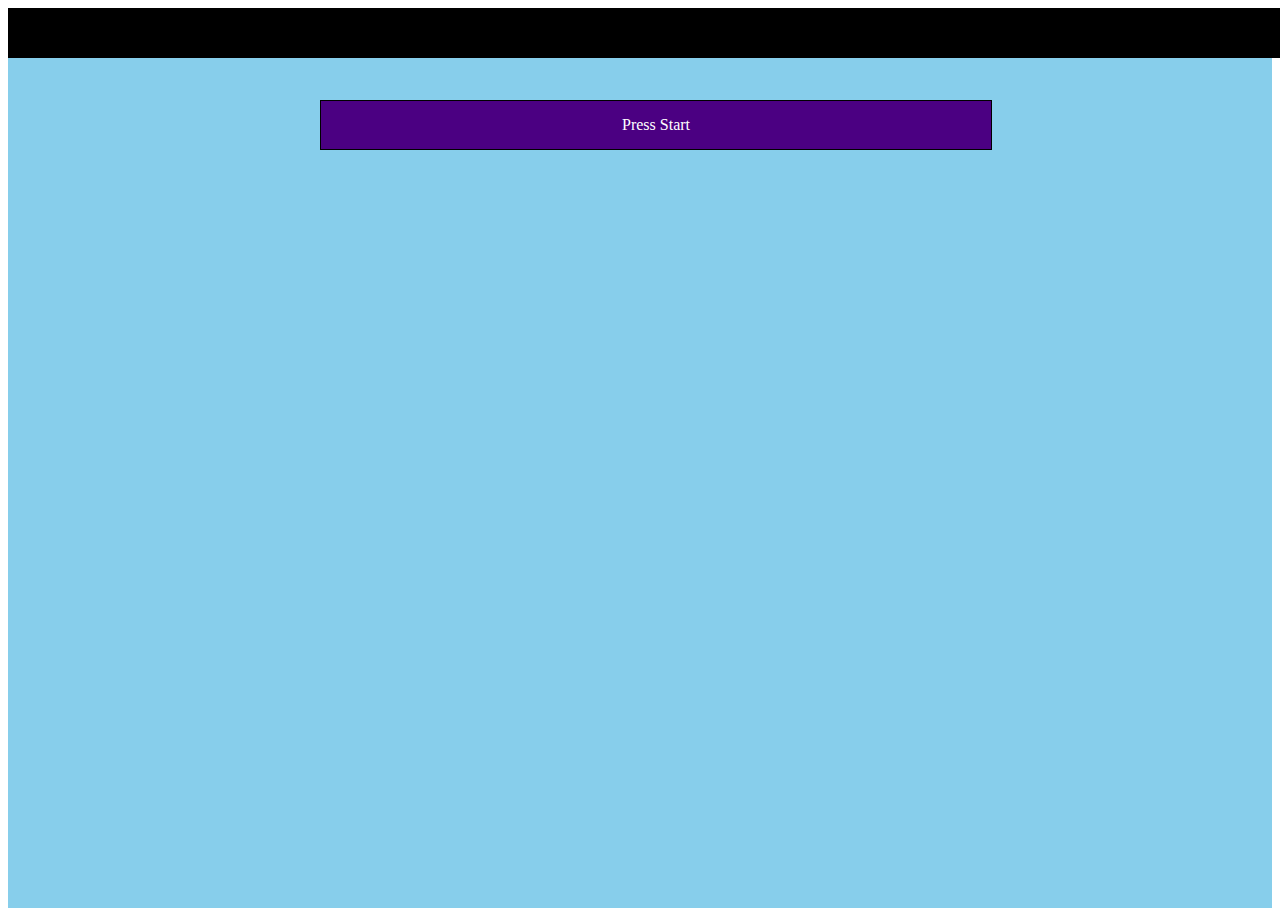
<file: bird_game.html>
<!DOCTYPE html>
<html>
 
<head>
    <meta charset="utf-8" />
		  <meta name="viewport" content="width=device-width, initial-scale=1, user-scalable=no" />
    <title>Bird game</title>
    <style>
        .hide {
            display: none;
        }
 
        .gameArea {
            background-color: skyblue;
            width: 100%;
            height: 100vh;
            margin: auto;
        }
 
        .score {
            position: absolute;
            width: 100%;
            z-index: 100;
            background-color: black;
            color: white;
            text-align: center;
            height: 50px;
            font-size: 1.5em;
            font-family: fantasy;
        }
 
        .startScreen {
            position: absolute;
            background-color: indigo;
            left: 25%;
            top: 100px;
            color: white;
            width: 50%;
            padding: 15px;
            border: 1px solid black;
            text-align: center;
        }
 
        .bird {
            position: absolute;
            top: 100px;
            left: 50px;
            width: 50px;
            height: 40px;
            line-height: 40px;
            font-size: 1.5em;
            background-image: url(bird.png);
            background-size: cover;
        }
 
        .wing {
            position: absolute;
            top: 10px;
            left: 0;
            background-color: gold;
            width: 25px;
            height: 12px;
            border-radius: 5px;
        }
 
        .gameMessage {
            position: absolute;
            top: 10%;
            text-align: center;
            left: 20%;
            width: 60%;
            background-color: aliceblue;
            font-size: 2em;
        }
 
        .pipe {
            width: 100px;
            position: absolute;
            text-align: center;
        }
    </style>
</head>
 
<body>
    <div class="score"></div>
    <div class="game">
        <div class="gameArea"></div>
        <div class="startScreen">Press Start</div> <span class="gameMessage hide"></span>
    </div>


    <script>
        const score = document.querySelector(".score");
        const startScreen = document.querySelector(".startScreen");
        const gameArea = document.querySelector(".gameArea");
        const gameMessage = document.querySelector(".gameMessage");
        gameMessage.addEventListener("click", start);
        startScreen.addEventListener("click", start);
        document.addEventListener("keydown", pressOn);
        document.addEventListener("keyup", pressOff);
        let keys = {};
        let player = {};
 
        function start() {
            player.speed = 2;
            player.score = 0;
            player.inplay = true;
            gameArea.innerHTML = "";
            gameMessage.classList.add("hide");
            startScreen.classList.add("hide");
            let bird = document.createElement("div");
            bird.setAttribute("class", "bird");
            let wing = document.createElement("span");
            wing.setAttribute("class", "wing");
            wing.pos = 15;
            wing.style.top = wing.pos + "px";
            bird.appendChild(wing);
            gameArea.appendChild(bird);
            player.x = bird.offsetLeft;
            player.y = bird.offsetTop;
            player.pipe = 0;
            let spacing = 340;
            let howMany = Math.floor((gameArea.offsetWidth) / spacing);
            ///console.log(howMany);
            for (let x = 0; x < howMany; x++) {
                buildPipes(player.pipe * spacing);
            }
            window.requestAnimationFrame(playGame);
        }
 
        function buildPipes(startPos) {
            let totalHeight = gameArea.offsetHeight;
            let totalWidth = gameArea.offsetWidth;
            player.pipe++;
            let pipeColor = clr();
            let pipe1 = document.createElement("div");
            pipe1.start = startPos + totalWidth;
            pipe1.classList.add("pipe");
            pipe1.innerHTML = "<br>" + player.pipe;
            pipe1.height = Math.floor(Math.random() * 350) + 20;
            pipe1.style.height = pipe1.height + "px";
            pipe1.style.left = pipe1.start + "px";
            pipe1.style.top = "0px";
            pipe1.x = pipe1.start;
            pipe1.id = player.pipe;
            pipe1.style.backgroundColor = pipeColor;
            gameArea.appendChild(pipe1);

            let pipeSpace = Math.floor(Math.random() * 250) + 150;
            let pipe2 = document.createElement("div");
            pipe2.start = pipe1.start;
            pipe2.classList.add("pipe");
            pipe2.innerHTML = "<br>" + player.pipe;
            pipe2.style.height = totalHeight - pipe1.height - pipeSpace + "px";
            pipe2.style.left = pipe1.start + "px";
            pipe2.style.bottom = "0px";
            pipe2.x = pipe1.start;
            pipe2.id = player.pipe;
            pipe2.style.backgroundColor = pipeColor;
            gameArea.appendChild(pipe2);
        }
 
        function clr() {
            return "#" + Math.random().toString(16).substr(-6);
        }
 
        function movePipes(bird) {
            let lines = document.querySelectorAll(".pipe");
            let counter = 0; //counts pips to remove
            lines.forEach(function (item) {
                item.x -= player.speed;
                item.style.left = item.x + "px";
                if (item.x < 0) {
                    item.parentElement.removeChild(item);
                    counter++;
                }
                if (isCollide(item, bird)) {
                    playGameOver(bird);
                }
            })
            counter = counter / 2;
            for (let x = 0; x < counter; x++) {
                buildPipes(0);
            }
        }
 
        function isCollide(a, b) {
            let aRect = a.getBoundingClientRect();
            let bRect = b.getBoundingClientRect();
            return !(
                (aRect.bottom < bRect.top) || (aRect.top > bRect.bottom) || (aRect.right < bRect.left) || (aRect
                    .left > bRect.right))
        }
 
        function playGame() {
            if (player.inplay) {
                let bird = document.querySelector(".bird");
                let wing = document.querySelector(".wing");
                movePipes(bird);
                let move = false;
                if (keys.ArrowLeft && player.x > 0) {
                    player.x -= player.speed;
                    move = true;
                }
                if (keys.ArrowRight && player.x < (gameArea.offsetWidth - 50)) {
                    player.x += player.speed;
                    move = true;
                }
                if ((keys.ArrowUp || keys.Space) && player.y > 0) {
                    player.y -= (player.speed * 5);
                    move = true;
                }
                if (keys.ArrowDown && player.y < (gameArea.offsetHeight - 50)) {
                    player.y += player.speed;
                    move = true;
                }
                if (move) {
                    wing.pos = (wing.pos == 15) ? 25 : 15;
                    wing.style.top = wing.pos + "px";
                }
                player.y += (player.speed * 2);
                if (player.y > gameArea.offsetHeight) {
                    playGameOver(bird);
                }
                bird.style.top = player.y + "px";
                bird.style.left = player.x + "px";
                window.requestAnimationFrame(playGame);
                player.score++;
                score.innerText = "Score:" + player.score;
            }
        }
 
        function playGameOver(bird) {
            player.inplay = false;
            gameMessage.classList.remove("hide");
            bird.setAttribute("style", "transform:rotate(180deg)");
            gameMessage.innerHTML = "Game Over<br>You scored " + player.score + "<br>Click here to start again";
        }
 
        function pressOn(e) {
            e.preventDefault();
            keys[e.code] = true;
            ///console.log(keys);
        }
 
        function pressOff(e) {
            e.preventDefault();
            keys[e.code] = false;
        }
    </script>
</body>
 
</html>
</file>
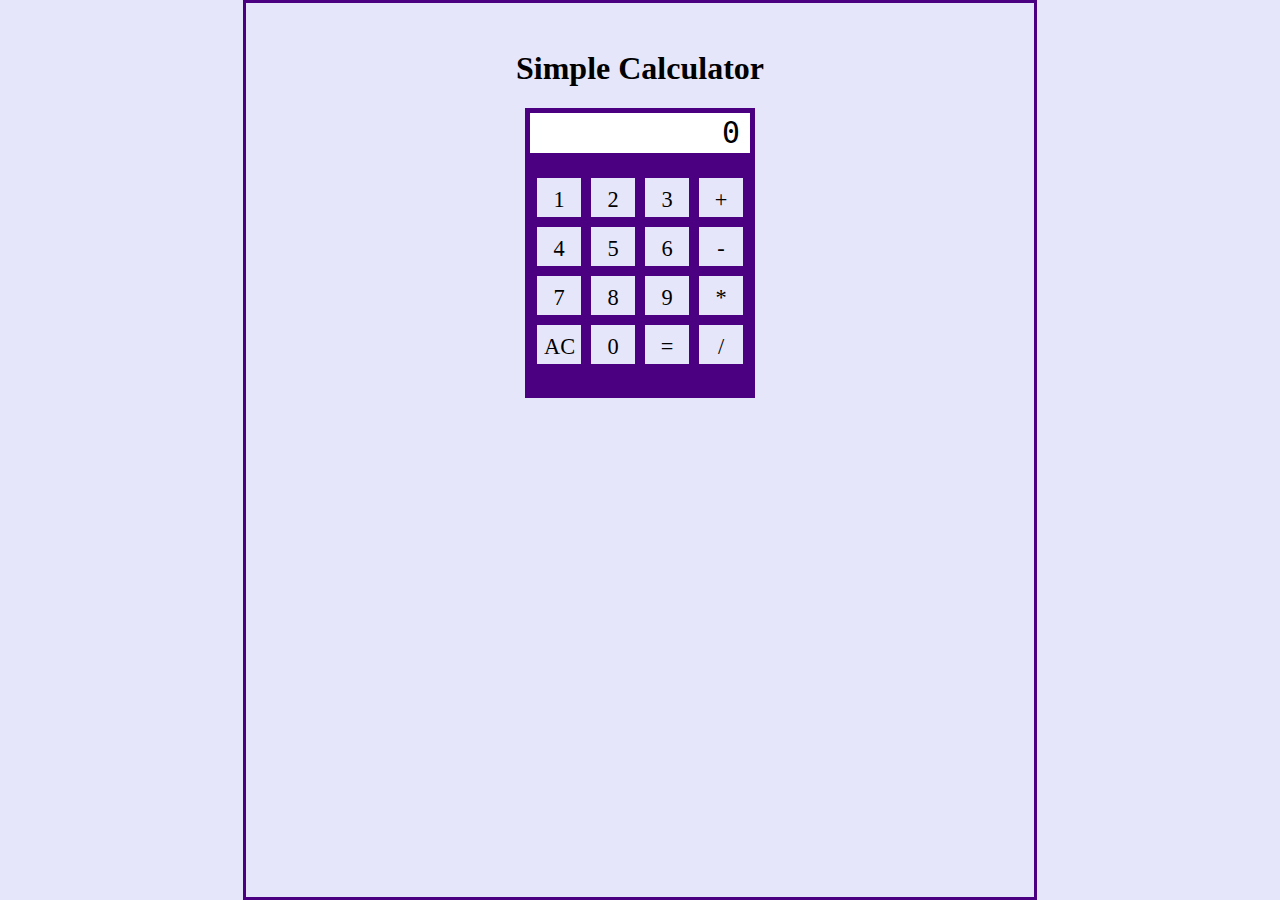
<file: calculator.html>
<html>
 
<head>
    <meta charset="utf-8" />
		  <meta name="viewport" content="width=device-width, initial-scale=1, user-scalable=no" />
    <h1> <br> Simple Calculator<br> </h1>  


    <title> Simple Calculator </title>
    <style>
        .myCal {    /* calculator box */
            position: relative;
            margin: auto;
            width: 220px; height: 280px;
            /*width: 80%; height: 60%;*/
            /* background-color: dimgray; */
            background-color: indigo; 
            padding: 5px;
        }
        
        .output { /* output box box */
            line-height: 40px;
            background-color: white;
            color: black;
            height: 40px;
            margin-bottom: 20px;
            font-size: 2.3em;
            text-align: right;
            font-family: monospace;
            padding: 0 10px;
        }
        
        .btn {      /* button box */
            width: 30px;
            height: 25px;
            padding: 7px;
            margin: 5px;
            /*background-color: azure; */
            background-color: lavender;
            text-align: center; vertical-align: middle;
            font-size: 1.4em;
            cursor: pointer;
            justify-content: center;
            line-height: 30px;
            display: inline-block;
        }
        
        .row {
            width: 100%;
            display: block;
        }

        .center { /* https://www.w3schools.com/css/css_align.asp */
        margin: auto;
        width: 60%;
        border: 3px solid indigo;
        padding: 10px;
        text-align: center;
    }
    </style>
</head>
 


<body style="background-color:Lavender;" class="center"> <!-- background color -->
    <div class="myCal"></div>
    <script>
        const myCalculator = document.querySelector(".myCal");
        const myKeys = [["1", "2", "3", "+"], 
                        ["4", "5", "6", "-"], 
                        ["7", "8", "9", "*"], 
                        ["AC", "0", "=", "/"]];
        const myOper = ["+", "-", "X", "/"];
        let myOutput;
 
        document.addEventListener("DOMContentLoaded", function () {
            myOutput = document.createElement("div");
            myOutput.innerHTML = "0";
            myOutput.classList.add("output");
            myCalculator.appendChild(myOutput);
            for (let y = 0; y < myKeys.length; y++) {
                let div = document.createElement("div");
                div.classList.add("row");
                for (let x = 0; x < myKeys[y].length; x++) {
                    //console.log(myKeys[y][x]);
                    let btn = document.createElement("div");
                    btn.innerHTML = myKeys[y][x];
                    btn.classList.add("btn");
                    btn.addEventListener("click", btnHit);
                    div.appendChild(btn);
                }
                myCalculator.appendChild(div);
                console.log(div);
            }
        })
 
        function btnHit(e) {
            console.log(this.innerText);
            let myValue = this.innerText;
            let myCal = myOutput.innerText;
            if (myCal == "0") {
                myCal = "";
            }
            if (myValue == "=") {
                //https://developer.mozilla.org/en-US/docs/Web/JavaScript/Reference/Global_Objects/eval
                myCal = eval(myCal);
            }
            else {
                //https://developer.mozilla.org/en-US/docs/Web/JavaScript/Reference/Global_Objects/String/substring
                let lastChar = myCal.substring(myCal.length - 1);
                //https://developer.mozilla.org/en-US/docs/Web/JavaScript/Reference/Global_Objects/Array/includes
                if (myOper.includes(myValue)) {
                    if (myOper.includes(lastChar)) {
                        myCal = myCal.substring(0, myCal.length - 1);
                    }
                    else {
                        myCal = eval(myCal);
                    }
                }
                myCal = myCal + myValue;
            }
            if (myValue == "AC") {
                myCal = 0;
            }
            myOutput.innerText = myCal;
        }
    </script>
</body>
 
</html>
</file>
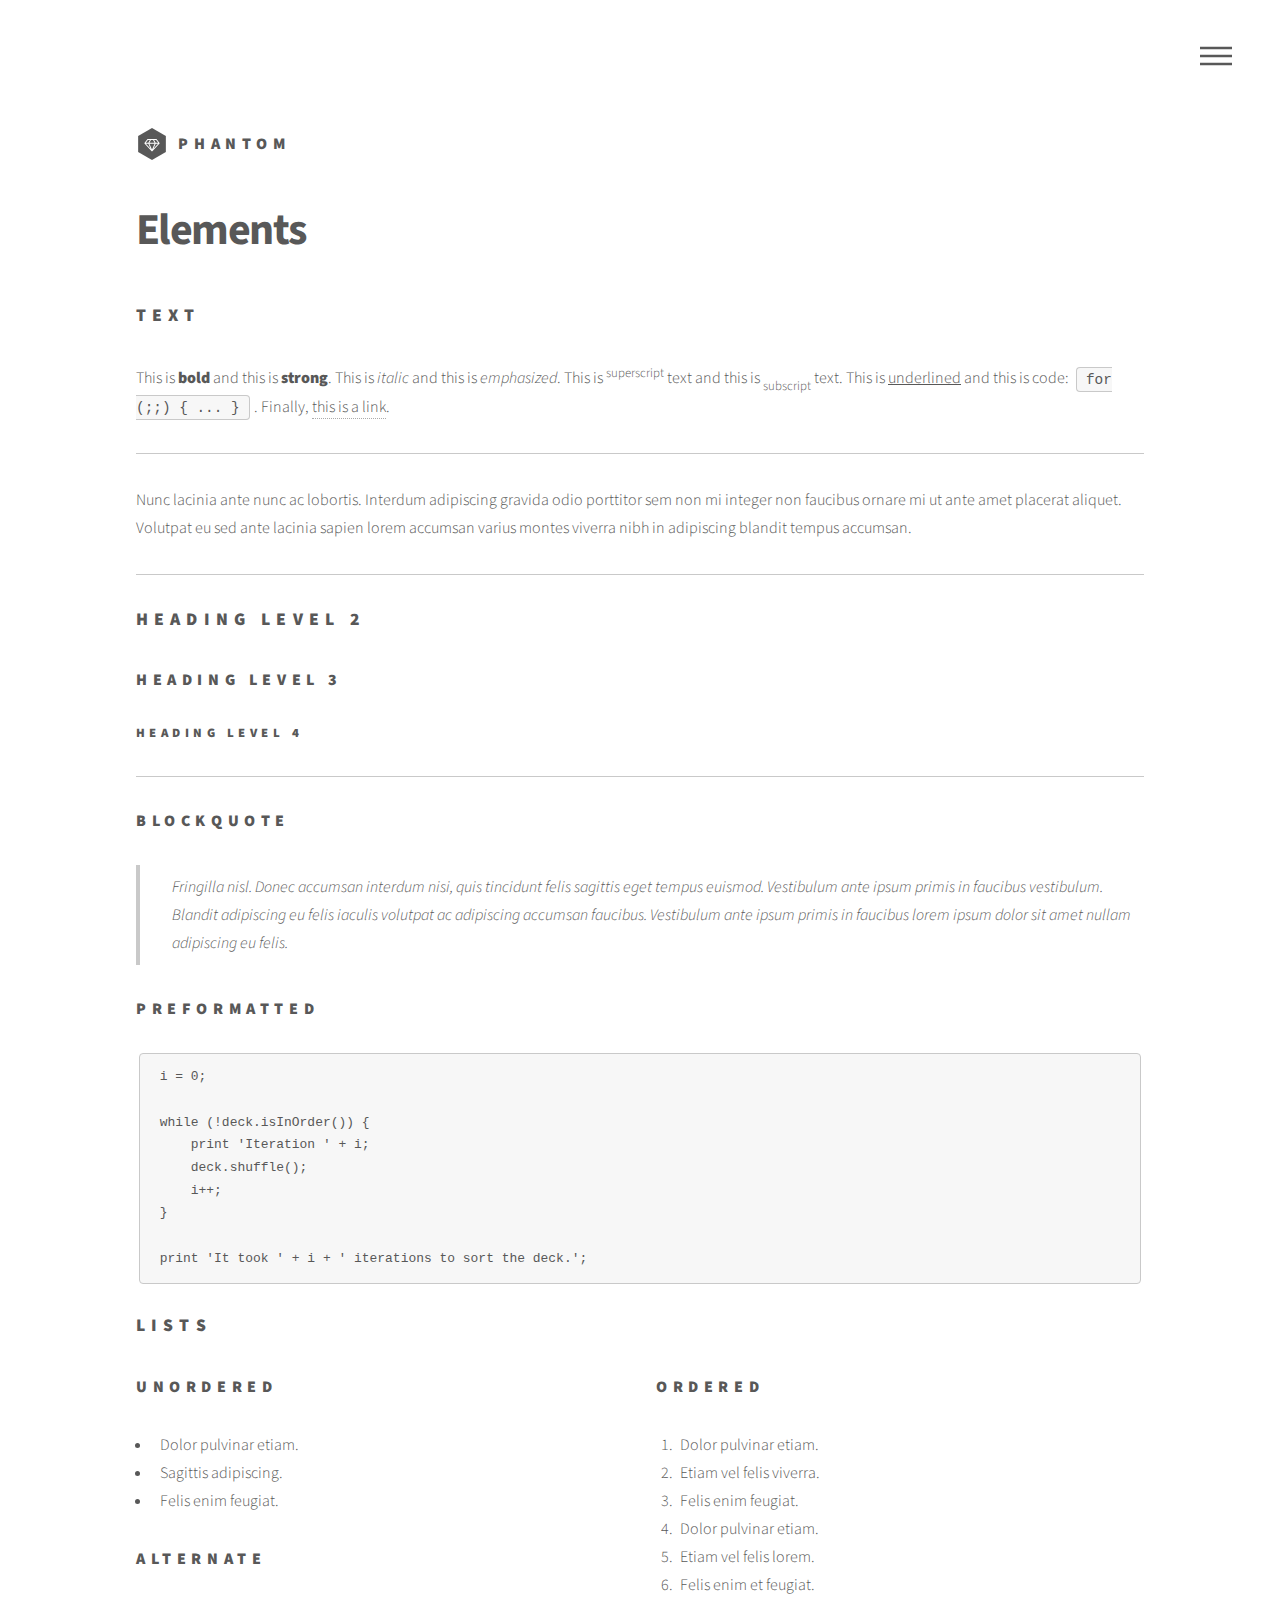
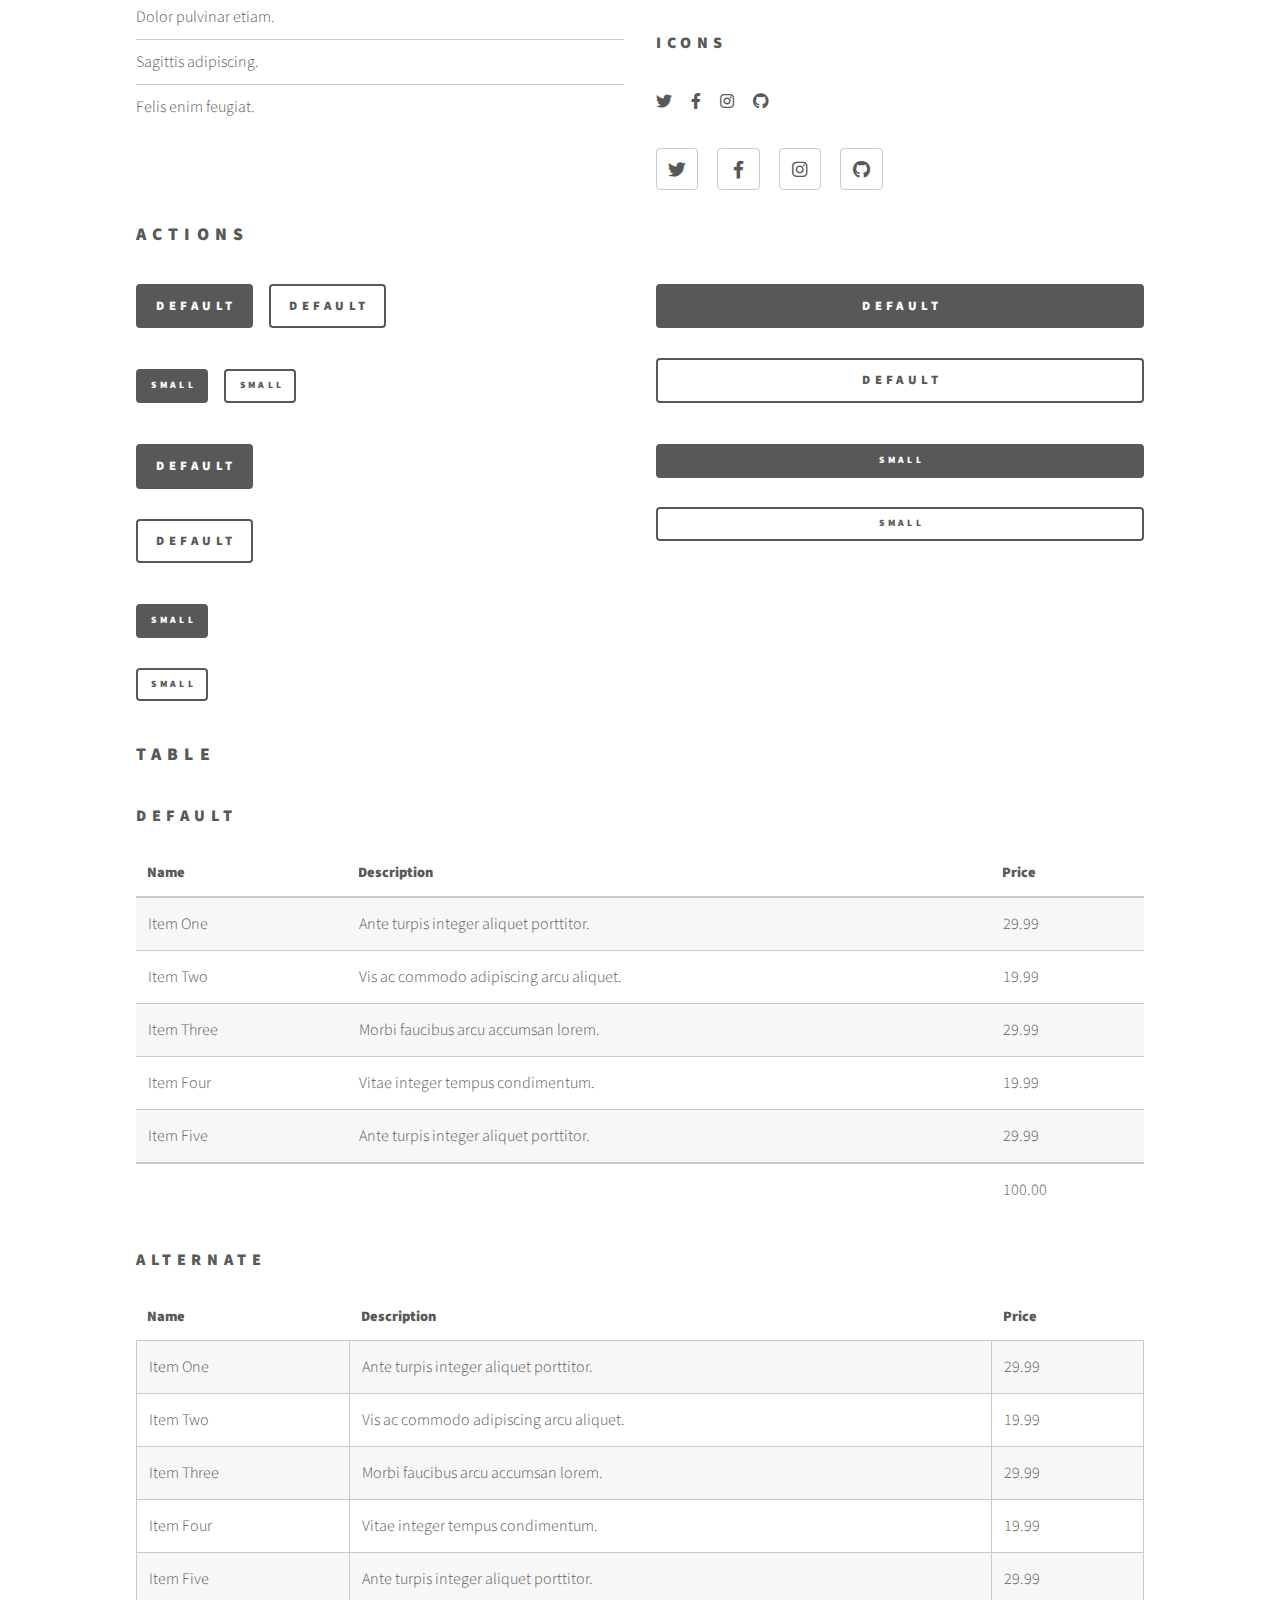
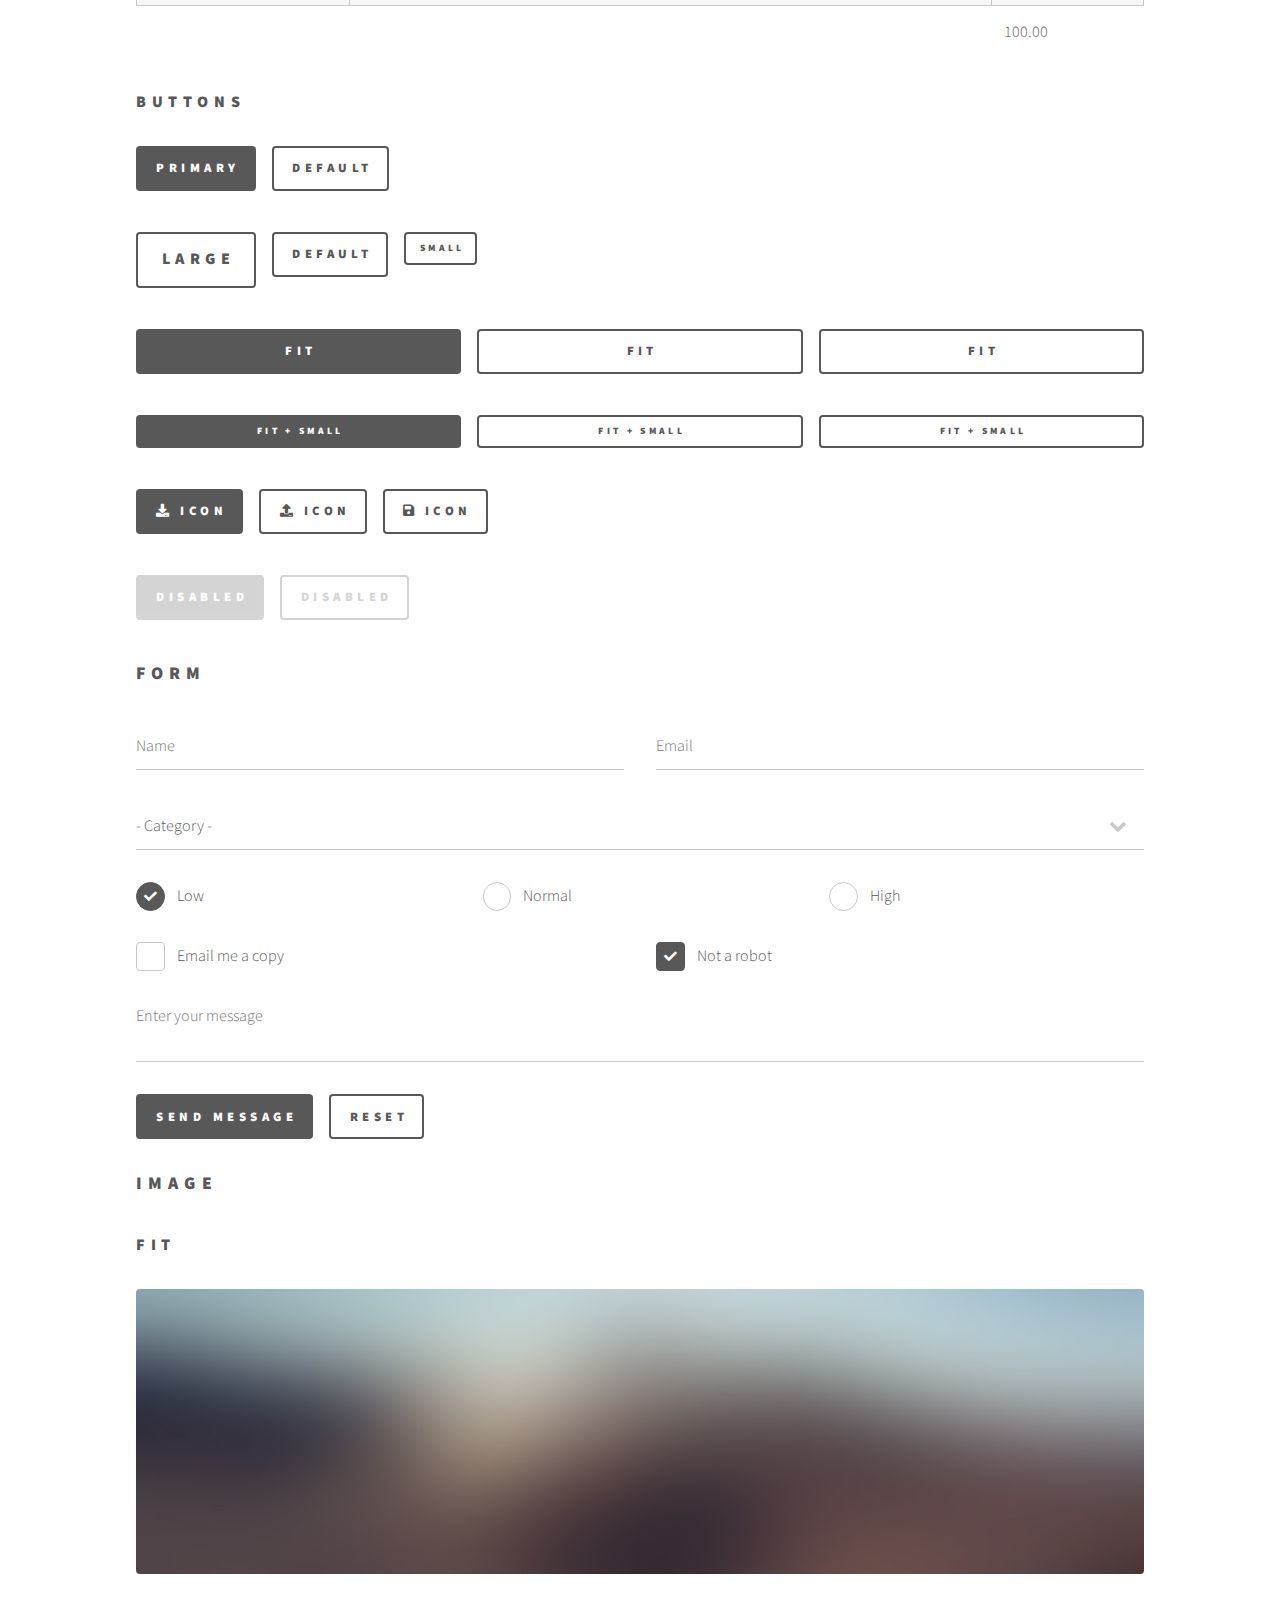
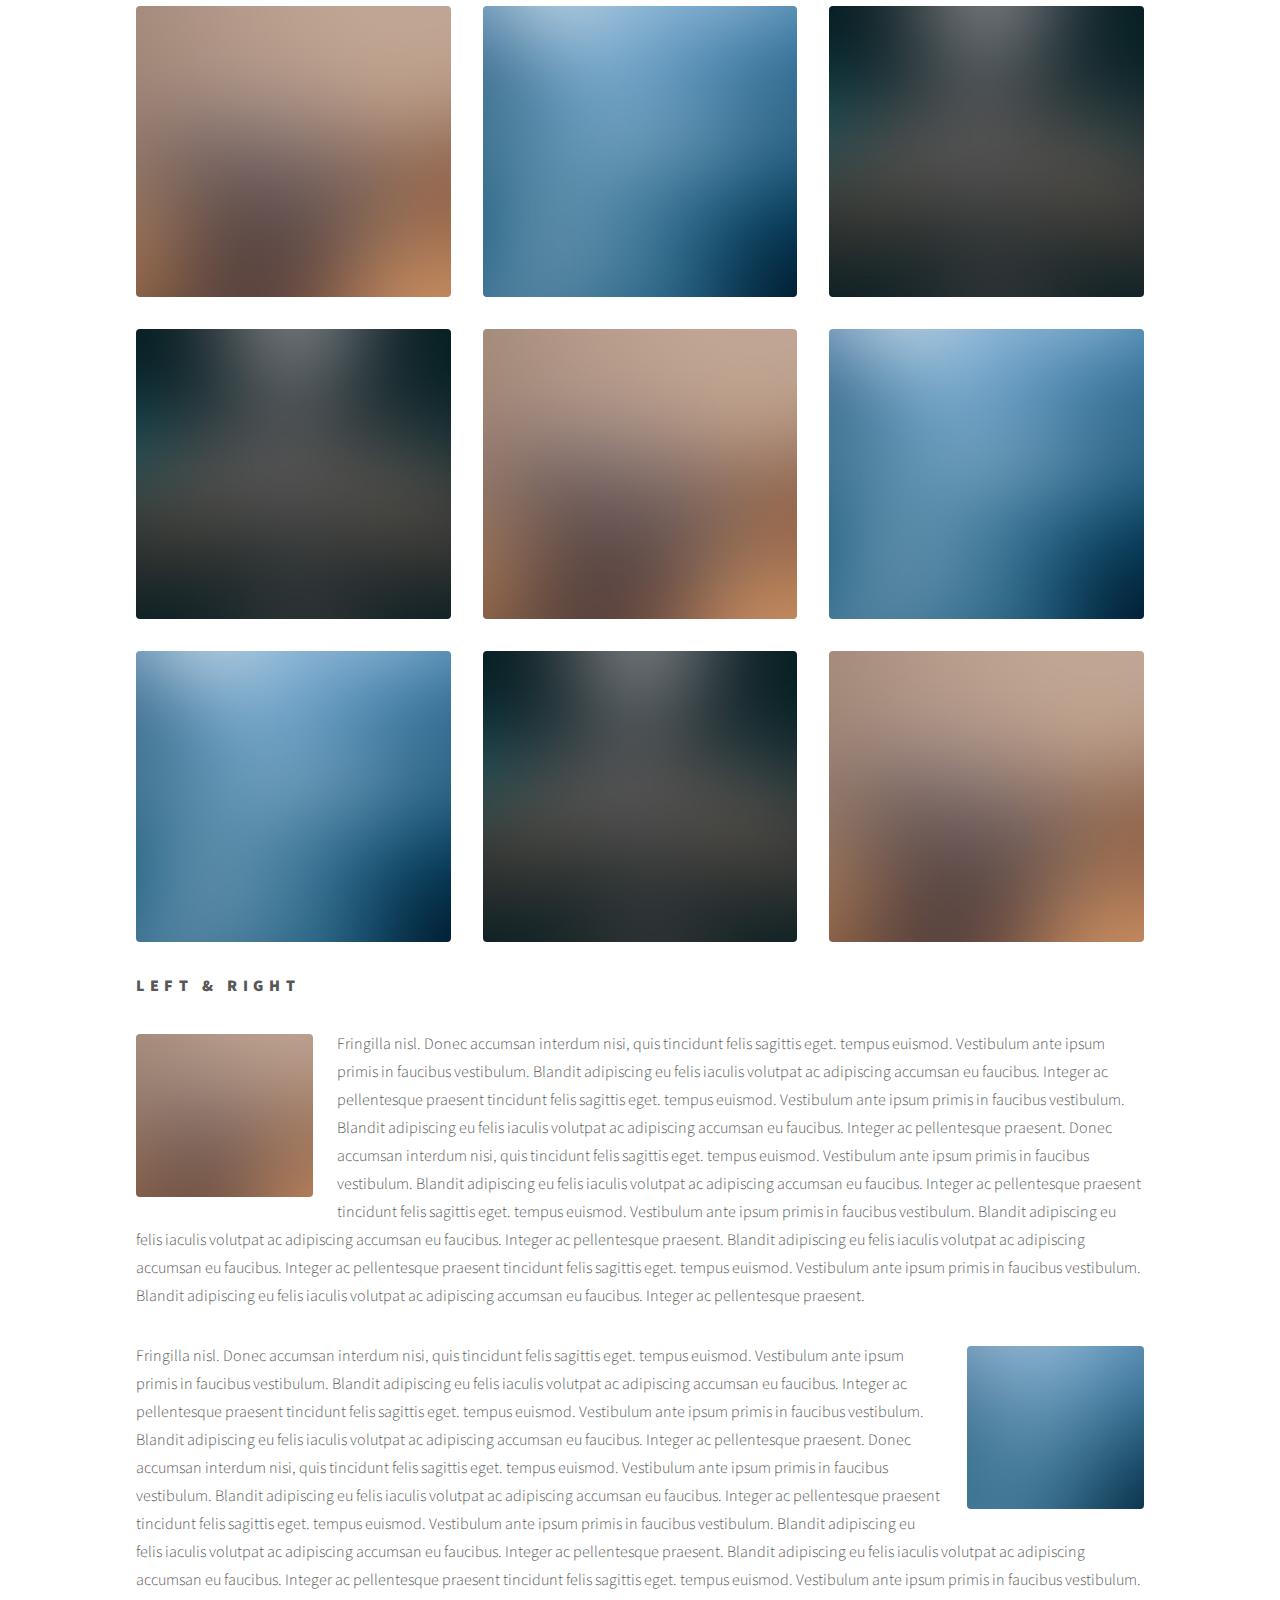
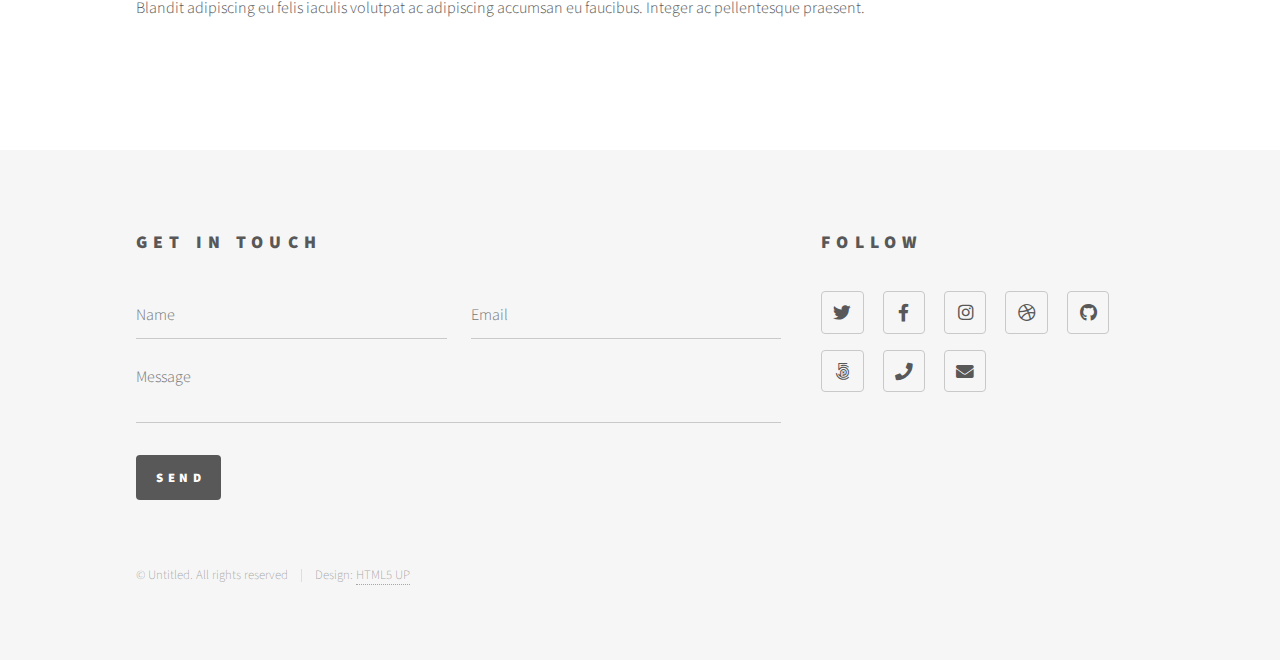
<file: elements.html>
<!DOCTYPE HTML>
<!--
	Phantom by HTML5 UP
	html5up.net | @ajlkn
	Free for personal and commercial use under the CCA 3.0 license (html5up.net/license)
-->
<html>
	<head>
		<title>Elements - Phantom by HTML5 UP</title>
		<meta charset="utf-8" />
		<meta name="viewport" content="width=device-width, initial-scale=1, user-scalable=no" />
		<link rel="stylesheet" href="assets/css/main.css" />
		<noscript><link rel="stylesheet" href="assets/css/noscript.css" /></noscript>
	</head>
	<body class="is-preload">
		<!-- Wrapper -->
			<div id="wrapper">

				<!-- Header -->
					<header id="header">
						<div class="inner">

							<!-- Logo -->
								<a href="index.html" class="logo">
									<span class="symbol"><img src="images/logo.svg" alt="" /></span><span class="title">Phantom</span>
								</a>

							<!-- Nav -->
								<nav>
									<ul>
										<li><a href="#menu">Menu</a></li>
									</ul>
								</nav>

						</div>
					</header>

				<!-- Menu -->
					<nav id="menu">
						<h2>Menu</h2>
						<ul>
							<li><a href="index.html">Home</a></li>
							<li><a href="generic.html">Ipsum veroeros</a></li>
							<li><a href="generic.html">Tempus etiam</a></li>
							<li><a href="generic.html">Consequat dolor</a></li>
							<li><a href="elements.html">Elements</a></li>
						</ul>
					</nav>

				<!-- Main -->
					<div id="main">
						<div class="inner">
							<h1>Elements</h1>

							<!-- Text -->
								<section>
									<h2>Text</h2>
									<p>This is <b>bold</b> and this is <strong>strong</strong>. This is <i>italic</i> and this is <em>emphasized</em>.
									This is <sup>superscript</sup> text and this is <sub>subscript</sub> text.
									This is <u>underlined</u> and this is code: <code>for (;;) { ... }</code>. Finally, <a href="#">this is a link</a>.</p>
									<hr />
									<p>Nunc lacinia ante nunc ac lobortis. Interdum adipiscing gravida odio porttitor sem non mi integer non faucibus ornare mi ut ante amet placerat aliquet. Volutpat eu sed ante lacinia sapien lorem accumsan varius montes viverra nibh in adipiscing blandit tempus accumsan.</p>
									<hr />
									<h2>Heading Level 2</h2>
									<h3>Heading Level 3</h3>
									<h4>Heading Level 4</h4>
									<hr />
									<h3>Blockquote</h3>
									<blockquote>Fringilla nisl. Donec accumsan interdum nisi, quis tincidunt felis sagittis eget tempus euismod. Vestibulum ante ipsum primis in faucibus vestibulum. Blandit adipiscing eu felis iaculis volutpat ac adipiscing accumsan faucibus. Vestibulum ante ipsum primis in faucibus lorem ipsum dolor sit amet nullam adipiscing eu felis.</blockquote>
									<h3>Preformatted</h3>
									<pre><code>i = 0;

while (!deck.isInOrder()) {
    print 'Iteration ' + i;
    deck.shuffle();
    i++;
}

print 'It took ' + i + ' iterations to sort the deck.';</code></pre>
								</section>

							<!-- Lists -->
								<section>
									<h2>Lists</h2>
									<div class="row">
										<div class="col-6 col-12-medium">
											<h3>Unordered</h3>
											<ul>
												<li>Dolor pulvinar etiam.</li>
												<li>Sagittis adipiscing.</li>
												<li>Felis enim feugiat.</li>
											</ul>
											<h3>Alternate</h3>
											<ul class="alt">
												<li>Dolor pulvinar etiam.</li>
												<li>Sagittis adipiscing.</li>
												<li>Felis enim feugiat.</li>
											</ul>
										</div>
										<div class="col-6 col-12-medium">
											<h3>Ordered</h3>
											<ol>
												<li>Dolor pulvinar etiam.</li>
												<li>Etiam vel felis viverra.</li>
												<li>Felis enim feugiat.</li>
												<li>Dolor pulvinar etiam.</li>
												<li>Etiam vel felis lorem.</li>
												<li>Felis enim et feugiat.</li>
											</ol>
											<h3>Icons</h3>
											<ul class="icons">
												<li><a href="#" class="icon brands style1 fa-twitter"><span class="label">Twitter</span></a></li>
												<li><a href="#" class="icon brands style1 fa-facebook-f"><span class="label">Facebook</span></a></li>
												<li><a href="#" class="icon brands style1 fa-instagram"><span class="label">Instagram</span></a></li>
												<li><a href="#" class="icon brands style1 fa-github"><span class="label">Github</span></a></li>
											</ul>
											<ul class="icons">
												<li><a href="#" class="icon brands style2 fa-twitter"><span class="label">Twitter</span></a></li>
												<li><a href="#" class="icon brands style2 fa-facebook-f"><span class="label">Facebook</span></a></li>
												<li><a href="#" class="icon brands style2 fa-instagram"><span class="label">Instagram</span></a></li>
												<li><a href="#" class="icon brands style2 fa-github"><span class="label">Github</span></a></li>
											</ul>
										</div>
									</div>
									<h2>Actions</h2>
									<div class="row">
										<div class="col-6 col-12-medium">
											<ul class="actions">
												<li><a href="#" class="button primary">Default</a></li>
												<li><a href="#" class="button">Default</a></li>
											</ul>
											<ul class="actions small">
												<li><a href="#" class="button primary small">Small</a></li>
												<li><a href="#" class="button small">Small</a></li>
											</ul>
											<ul class="actions stacked">
												<li><a href="#" class="button primary">Default</a></li>
												<li><a href="#" class="button">Default</a></li>
											</ul>
											<ul class="actions stacked">
												<li><a href="#" class="button primary small">Small</a></li>
												<li><a href="#" class="button small">Small</a></li>
											</ul>
										</div>
										<div class="col-6 col-12-medium">
											<ul class="actions stacked">
												<li><a href="#" class="button primary fit">Default</a></li>
												<li><a href="#" class="button fit">Default</a></li>
											</ul>
											<ul class="actions stacked">
												<li><a href="#" class="button primary small fit">Small</a></li>
												<li><a href="#" class="button small fit">Small</a></li>
											</ul>
										</div>
									</div>
								</section>

							<!-- Table -->
								<section>
									<h2>Table</h2>
									<h3>Default</h3>
									<div class="table-wrapper">
										<table>
											<thead>
												<tr>
													<th>Name</th>
													<th>Description</th>
													<th>Price</th>
												</tr>
											</thead>
											<tbody>
												<tr>
													<td>Item One</td>
													<td>Ante turpis integer aliquet porttitor.</td>
													<td>29.99</td>
												</tr>
												<tr>
													<td>Item Two</td>
													<td>Vis ac commodo adipiscing arcu aliquet.</td>
													<td>19.99</td>
												</tr>
												<tr>
													<td>Item Three</td>
													<td> Morbi faucibus arcu accumsan lorem.</td>
													<td>29.99</td>
												</tr>
												<tr>
													<td>Item Four</td>
													<td>Vitae integer tempus condimentum.</td>
													<td>19.99</td>
												</tr>
												<tr>
													<td>Item Five</td>
													<td>Ante turpis integer aliquet porttitor.</td>
													<td>29.99</td>
												</tr>
											</tbody>
											<tfoot>
												<tr>
													<td colspan="2"></td>
													<td>100.00</td>
												</tr>
											</tfoot>
										</table>
									</div>

									<h3>Alternate</h3>
									<div class="table-wrapper">
										<table class="alt">
											<thead>
												<tr>
													<th>Name</th>
													<th>Description</th>
													<th>Price</th>
												</tr>
											</thead>
											<tbody>
												<tr>
													<td>Item One</td>
													<td>Ante turpis integer aliquet porttitor.</td>
													<td>29.99</td>
												</tr>
												<tr>
													<td>Item Two</td>
													<td>Vis ac commodo adipiscing arcu aliquet.</td>
													<td>19.99</td>
												</tr>
												<tr>
													<td>Item Three</td>
													<td> Morbi faucibus arcu accumsan lorem.</td>
													<td>29.99</td>
												</tr>
												<tr>
													<td>Item Four</td>
													<td>Vitae integer tempus condimentum.</td>
													<td>19.99</td>
												</tr>
												<tr>
													<td>Item Five</td>
													<td>Ante turpis integer aliquet porttitor.</td>
													<td>29.99</td>
												</tr>
											</tbody>
											<tfoot>
												<tr>
													<td colspan="2"></td>
													<td>100.00</td>
												</tr>
											</tfoot>
										</table>
									</div>
								</section>

							<!-- Buttons -->
								<section>
									<h3>Buttons</h3>
									<ul class="actions">
										<li><a href="#" class="button primary">Primary</a></li>
										<li><a href="#" class="button">Default</a></li>
									</ul>
									<ul class="actions">
										<li><a href="#" class="button large">Large</a></li>
										<li><a href="#" class="button">Default</a></li>
										<li><a href="#" class="button small">Small</a></li>
									</ul>
									<ul class="actions fit">
										<li><a href="#" class="button primary fit">Fit</a></li>
										<li><a href="#" class="button fit">Fit</a></li>
										<li><a href="#" class="button fit">Fit</a></li>
									</ul>
									<ul class="actions fit small">
										<li><a href="#" class="button primary fit small">Fit + Small</a></li>
										<li><a href="#" class="button fit small">Fit + Small</a></li>
										<li><a href="#" class="button fit small">Fit + Small</a></li>
									</ul>
									<ul class="actions">
										<li><a href="#" class="button primary icon solid fa-download">Icon</a></li>
										<li><a href="#" class="button icon solid fa-upload">Icon</a></li>
										<li><a href="#" class="button icon solid fa-save">Icon</a></li>
									</ul>
									<ul class="actions">
										<li><span class="button primary disabled">Disabled</span></li>
										<li><span class="button disabled">Disabled</span></li>
									</ul>
								</section>

							<!-- Form -->
								<section>
									<h2>Form</h2>
									<form method="post" action="#">
										<div class="row gtr-uniform">
											<div class="col-6 col-12-xsmall">
												<input type="text" name="demo-name" id="demo-name" value="" placeholder="Name" />
											</div>
											<div class="col-6 col-12-xsmall">
												<input type="email" name="demo-email" id="demo-email" value="" placeholder="Email" />
											</div>
											<div class="col-12">
												<select name="demo-category" id="demo-category">
													<option value="">- Category -</option>
													<option value="1">Manufacturing</option>
													<option value="1">Shipping</option>
													<option value="1">Administration</option>
													<option value="1">Human Resources</option>
												</select>
											</div>
											<div class="col-4 col-12-small">
												<input type="radio" id="demo-priority-low" name="demo-priority" checked>
												<label for="demo-priority-low">Low</label>
											</div>
											<div class="col-4 col-12-small">
												<input type="radio" id="demo-priority-normal" name="demo-priority">
												<label for="demo-priority-normal">Normal</label>
											</div>
											<div class="col-4 col-12-small">
												<input type="radio" id="demo-priority-high" name="demo-priority">
												<label for="demo-priority-high">High</label>
											</div>
											<div class="col-6 col-12-small">
												<input type="checkbox" id="demo-copy" name="demo-copy">
												<label for="demo-copy">Email me a copy</label>
											</div>
											<div class="col-6 col-12-small">
												<input type="checkbox" id="demo-human" name="demo-human" checked>
												<label for="demo-human">Not a robot</label>
											</div>
											<div class="col-12">
												<textarea name="demo-message" id="demo-message" placeholder="Enter your message" rows="6"></textarea>
											</div>
											<div class="col-12">
												<ul class="actions">
													<li><input type="submit" value="Send Message" class="primary" /></li>
													<li><input type="reset" value="Reset" /></li>
												</ul>
											</div>
										</div>
									</form>
								</section>

							<!-- Image -->
								<section>
									<h2>Image</h2>
									<h3>Fit</h3>
									<div class="box alt">
										<div class="row gtr-uniform">
											<div class="col-12"><span class="image fit"><img src="images/pic13.jpg" alt="" /></span></div>
											<div class="col-4"><span class="image fit"><img src="images/pic01.jpg" alt="" /></span></div>
											<div class="col-4"><span class="image fit"><img src="images/pic02.jpg" alt="" /></span></div>
											<div class="col-4"><span class="image fit"><img src="images/pic03.jpg" alt="" /></span></div>
											<div class="col-4"><span class="image fit"><img src="images/pic03.jpg" alt="" /></span></div>
											<div class="col-4"><span class="image fit"><img src="images/pic01.jpg" alt="" /></span></div>
											<div class="col-4"><span class="image fit"><img src="images/pic02.jpg" alt="" /></span></div>
											<div class="col-4"><span class="image fit"><img src="images/pic02.jpg" alt="" /></span></div>
											<div class="col-4"><span class="image fit"><img src="images/pic03.jpg" alt="" /></span></div>
											<div class="col-4"><span class="image fit"><img src="images/pic01.jpg" alt="" /></span></div>
										</div>
									</div>
									<h3>Left &amp; Right</h3>
									<p><span class="image left"><img src="images/pic14.jpg" alt="" /></span>Fringilla nisl. Donec accumsan interdum nisi, quis tincidunt felis sagittis eget. tempus euismod. Vestibulum ante ipsum primis in faucibus vestibulum. Blandit adipiscing eu felis iaculis volutpat ac adipiscing accumsan eu faucibus. Integer ac pellentesque praesent tincidunt felis sagittis eget. tempus euismod. Vestibulum ante ipsum primis in faucibus vestibulum. Blandit adipiscing eu felis iaculis volutpat ac adipiscing accumsan eu faucibus. Integer ac pellentesque praesent. Donec accumsan interdum nisi, quis tincidunt felis sagittis eget. tempus euismod. Vestibulum ante ipsum primis in faucibus vestibulum. Blandit adipiscing eu felis iaculis volutpat ac adipiscing accumsan eu faucibus. Integer ac pellentesque praesent tincidunt felis sagittis eget. tempus euismod. Vestibulum ante ipsum primis in faucibus vestibulum. Blandit adipiscing eu felis iaculis volutpat ac adipiscing accumsan eu faucibus. Integer ac pellentesque praesent. Blandit adipiscing eu felis iaculis volutpat ac adipiscing accumsan eu faucibus. Integer ac pellentesque praesent tincidunt felis sagittis eget. tempus euismod. Vestibulum ante ipsum primis in faucibus vestibulum. Blandit adipiscing eu felis iaculis volutpat ac adipiscing accumsan eu faucibus. Integer ac pellentesque praesent.</p>
									<p><span class="image right"><img src="images/pic15.jpg" alt="" /></span>Fringilla nisl. Donec accumsan interdum nisi, quis tincidunt felis sagittis eget. tempus euismod. Vestibulum ante ipsum primis in faucibus vestibulum. Blandit adipiscing eu felis iaculis volutpat ac adipiscing accumsan eu faucibus. Integer ac pellentesque praesent tincidunt felis sagittis eget. tempus euismod. Vestibulum ante ipsum primis in faucibus vestibulum. Blandit adipiscing eu felis iaculis volutpat ac adipiscing accumsan eu faucibus. Integer ac pellentesque praesent. Donec accumsan interdum nisi, quis tincidunt felis sagittis eget. tempus euismod. Vestibulum ante ipsum primis in faucibus vestibulum. Blandit adipiscing eu felis iaculis volutpat ac adipiscing accumsan eu faucibus. Integer ac pellentesque praesent tincidunt felis sagittis eget. tempus euismod. Vestibulum ante ipsum primis in faucibus vestibulum. Blandit adipiscing eu felis iaculis volutpat ac adipiscing accumsan eu faucibus. Integer ac pellentesque praesent. Blandit adipiscing eu felis iaculis volutpat ac adipiscing accumsan eu faucibus. Integer ac pellentesque praesent tincidunt felis sagittis eget. tempus euismod. Vestibulum ante ipsum primis in faucibus vestibulum. Blandit adipiscing eu felis iaculis volutpat ac adipiscing accumsan eu faucibus. Integer ac pellentesque praesent.</p>
								</section>

						</div>
					</div>

				<!-- Footer -->
					<footer id="footer">
						<div class="inner">
							<section>
								<h2>Get in touch</h2>
								<form method="post" action="#">
									<div class="fields">
										<div class="field half">
											<input type="text" name="name" id="name" placeholder="Name" />
										</div>
										<div class="field half">
											<input type="email" name="email" id="email" placeholder="Email" />
										</div>
										<div class="field">
											<textarea name="message" id="message" placeholder="Message"></textarea>
										</div>
									</div>
									<ul class="actions">
										<li><input type="submit" value="Send" class="primary" /></li>
									</ul>
								</form>
							</section>
							<section>
								<h2>Follow</h2>
								<ul class="icons">
									<li><a href="#" class="icon brands style2 fa-twitter"><span class="label">Twitter</span></a></li>
									<li><a href="#" class="icon brands style2 fa-facebook-f"><span class="label">Facebook</span></a></li>
									<li><a href="#" class="icon brands style2 fa-instagram"><span class="label">Instagram</span></a></li>
									<li><a href="#" class="icon brands style2 fa-dribbble"><span class="label">Dribbble</span></a></li>
									<li><a href="#" class="icon brands style2 fa-github"><span class="label">GitHub</span></a></li>
									<li><a href="#" class="icon brands style2 fa-500px"><span class="label">500px</span></a></li>
									<li><a href="#" class="icon solid style2 fa-phone"><span class="label">Phone</span></a></li>
									<li><a href="#" class="icon solid style2 fa-envelope"><span class="label">Email</span></a></li>
								</ul>
							</section>
							<ul class="copyright">
								<li>&copy; Untitled. All rights reserved</li><li>Design: <a href="http://html5up.net">HTML5 UP</a></li>
							</ul>
						</div>
					</footer>

			</div>

		<!-- Scripts -->
			<script src="assets/js/jquery.min.js"></script>
			<script src="assets/js/browser.min.js"></script>
			<script src="assets/js/breakpoints.min.js"></script>
			<script src="assets/js/util.js"></script>
			<script src="assets/js/main.js"></script>

	</body>
</html>
</file>
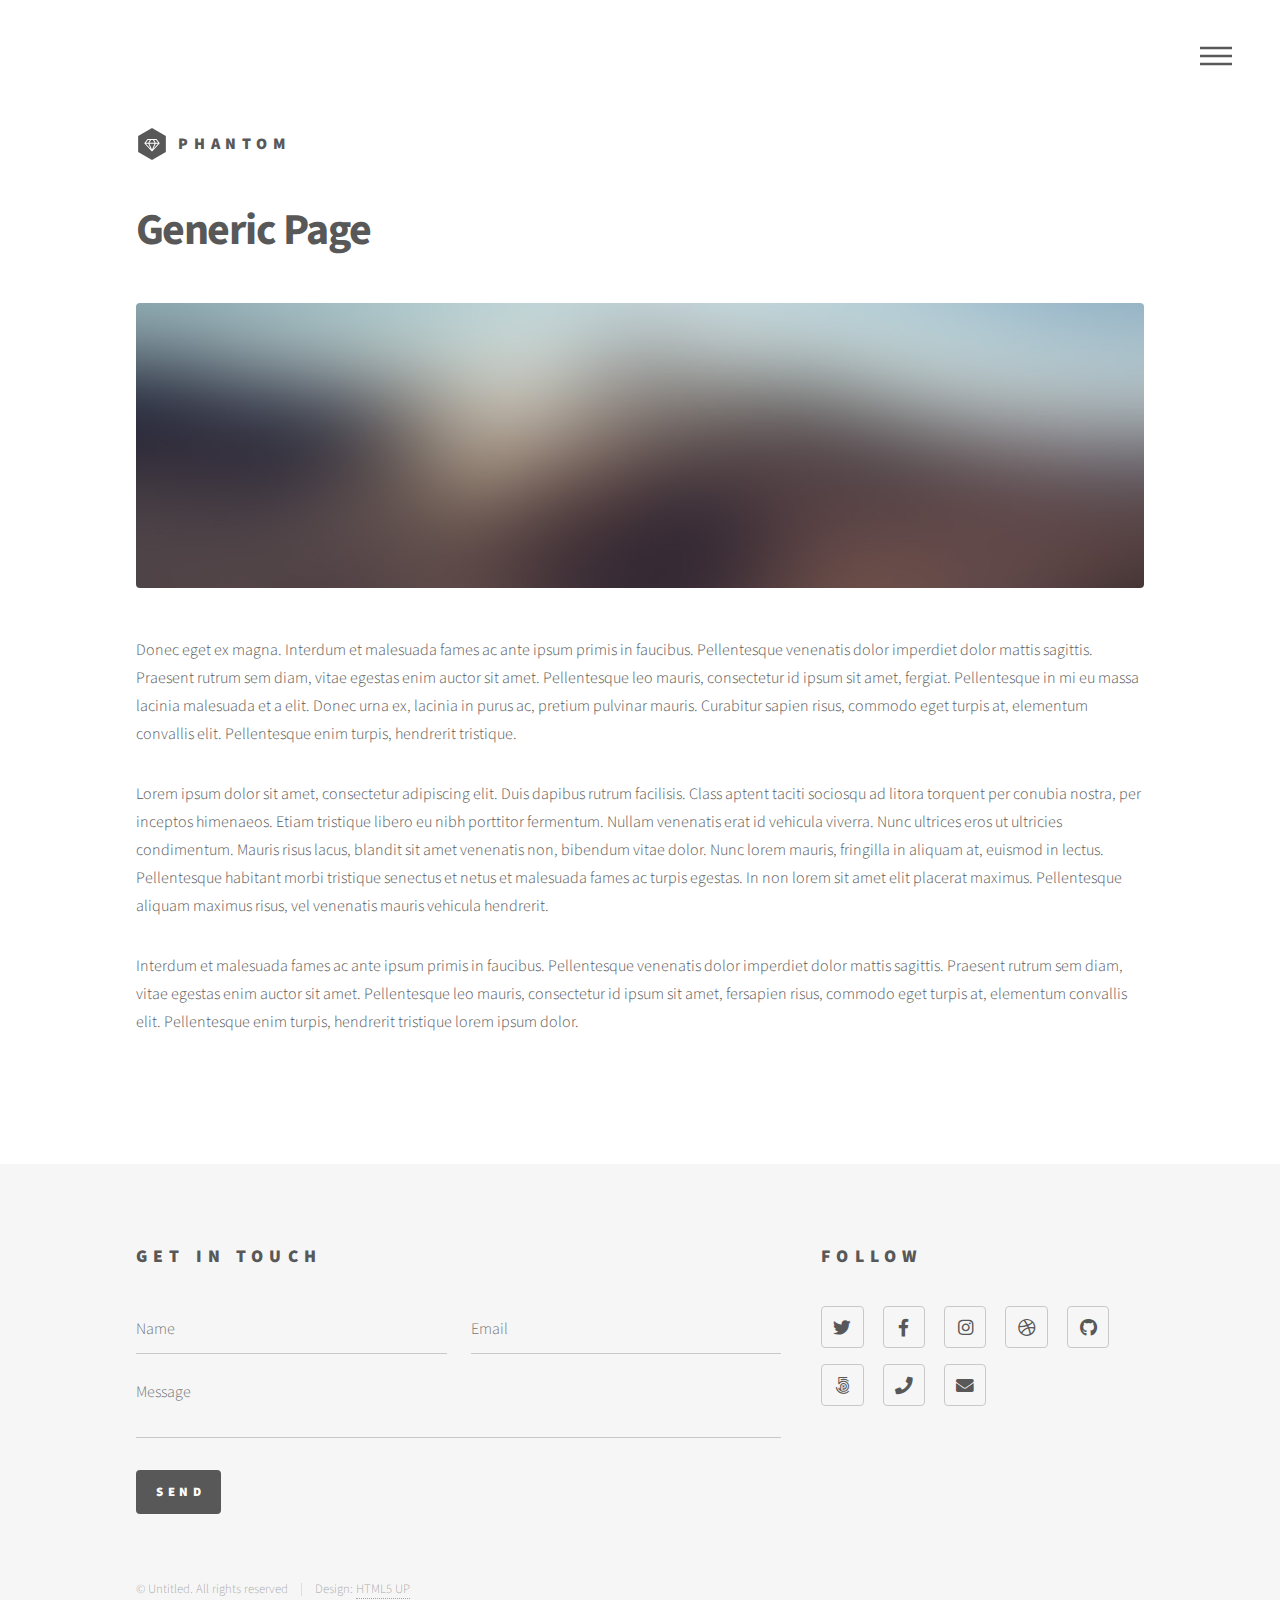
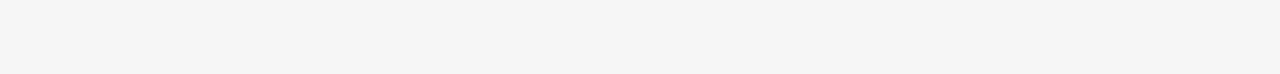
<file: generic.html>
<!DOCTYPE HTML>
<!--
	Phantom by HTML5 UP
	html5up.net | @ajlkn
	Free for personal and commercial use under the CCA 3.0 license (html5up.net/license)
-->
<html>
	<head>
		<title>Generic - Phantom by HTML5 UP</title>
		<meta charset="utf-8" />
		<meta name="viewport" content="width=device-width, initial-scale=1, user-scalable=no" />
		<link rel="stylesheet" href="assets/css/main.css" />
		<noscript><link rel="stylesheet" href="assets/css/noscript.css" /></noscript>
	</head>
	<body class="is-preload">
		<!-- Wrapper -->
			<div id="wrapper">

				<!-- Header -->
					<header id="header">
						<div class="inner">

							<!-- Logo -->
								<a href="index.html" class="logo">
									<span class="symbol"><img src="images/logo.svg" alt="" /></span><span class="title">Phantom</span>
								</a>

							<!-- Nav -->
								<nav>
									<ul>
										<li><a href="#menu">Menu</a></li>
									</ul>
								</nav>

						</div>
					</header>

				<!-- Menu -->
					<nav id="menu">
						<h2>Menu</h2>
						<ul>
							<li><a href="index.html">Home</a></li>
							<li><a href="generic.html">Ipsum veroeros</a></li>
							<li><a href="generic.html">Tempus etiam</a></li>
							<li><a href="generic.html">Consequat dolor</a></li>
							<li><a href="elements.html">Elements</a></li>
						</ul>
					</nav>

				<!-- Main -->
					<div id="main">
						<div class="inner">
							<h1>Generic Page</h1>
							<span class="image main"><img src="images/pic13.jpg" alt="" /></span>
							<p>Donec eget ex magna. Interdum et malesuada fames ac ante ipsum primis in faucibus. Pellentesque venenatis dolor imperdiet dolor mattis sagittis. Praesent rutrum sem diam, vitae egestas enim auctor sit amet. Pellentesque leo mauris, consectetur id ipsum sit amet, fergiat. Pellentesque in mi eu massa lacinia malesuada et a elit. Donec urna ex, lacinia in purus ac, pretium pulvinar mauris. Curabitur sapien risus, commodo eget turpis at, elementum convallis elit. Pellentesque enim turpis, hendrerit tristique.</p>
							<p>Lorem ipsum dolor sit amet, consectetur adipiscing elit. Duis dapibus rutrum facilisis. Class aptent taciti sociosqu ad litora torquent per conubia nostra, per inceptos himenaeos. Etiam tristique libero eu nibh porttitor fermentum. Nullam venenatis erat id vehicula viverra. Nunc ultrices eros ut ultricies condimentum. Mauris risus lacus, blandit sit amet venenatis non, bibendum vitae dolor. Nunc lorem mauris, fringilla in aliquam at, euismod in lectus. Pellentesque habitant morbi tristique senectus et netus et malesuada fames ac turpis egestas. In non lorem sit amet elit placerat maximus. Pellentesque aliquam maximus risus, vel venenatis mauris vehicula hendrerit.</p>
							<p>Interdum et malesuada fames ac ante ipsum primis in faucibus. Pellentesque venenatis dolor imperdiet dolor mattis sagittis. Praesent rutrum sem diam, vitae egestas enim auctor sit amet. Pellentesque leo mauris, consectetur id ipsum sit amet, fersapien risus, commodo eget turpis at, elementum convallis elit. Pellentesque enim turpis, hendrerit tristique lorem ipsum dolor.</p>
						</div>
					</div>

				<!-- Footer -->
					<footer id="footer">
						<div class="inner">
							<section>
								<h2>Get in touch</h2>
								<form method="post" action="#">
									<div class="fields">
										<div class="field half">
											<input type="text" name="name" id="name" placeholder="Name" />
										</div>
										<div class="field half">
											<input type="email" name="email" id="email" placeholder="Email" />
										</div>
										<div class="field">
											<textarea name="message" id="message" placeholder="Message"></textarea>
										</div>
									</div>
									<ul class="actions">
										<li><input type="submit" value="Send" class="primary" /></li>
									</ul>
								</form>
							</section>
							<section>
								<h2>Follow</h2>
								<ul class="icons">
									<li><a href="#" class="icon brands style2 fa-twitter"><span class="label">Twitter</span></a></li>
									<li><a href="#" class="icon brands style2 fa-facebook-f"><span class="label">Facebook</span></a></li>
									<li><a href="#" class="icon brands style2 fa-instagram"><span class="label">Instagram</span></a></li>
									<li><a href="#" class="icon brands style2 fa-dribbble"><span class="label">Dribbble</span></a></li>
									<li><a href="#" class="icon brands style2 fa-github"><span class="label">GitHub</span></a></li>
									<li><a href="#" class="icon brands style2 fa-500px"><span class="label">500px</span></a></li>
									<li><a href="#" class="icon solid style2 fa-phone"><span class="label">Phone</span></a></li>
									<li><a href="#" class="icon solid style2 fa-envelope"><span class="label">Email</span></a></li>
								</ul>
							</section>
							<ul class="copyright">
								<li>&copy; Untitled. All rights reserved</li><li>Design: <a href="http://html5up.net">HTML5 UP</a></li>
							</ul>
						</div>
					</footer>

			</div>

		<!-- Scripts -->
			<script src="assets/js/jquery.min.js"></script>
			<script src="assets/js/browser.min.js"></script>
			<script src="assets/js/breakpoints.min.js"></script>
			<script src="assets/js/util.js"></script>
			<script src="assets/js/main.js"></script>

	</body>
</html>
</file>
<file: assets/css/noscript.css>
/*
	Phantom by HTML5 UP
	html5up.net | @ajlkn
	Free for personal and commercial use under the CCA 3.0 license (html5up.net/license)
*/

/* Tiles */

	body.is-preload .tiles article {
		-moz-transform: none;
		-webkit-transform: none;
		-ms-transform: none;
		transform: none;
		opacity: 1;
	}
</file>
<file: assets/css/main.css>
@import url(fontawesome-all.min.css);
@import url("https://fonts.googleapis.com/css?family=Source+Sans+Pro:300,700,900");

/*
	Phantom by HTML5 UP
	html5up.net | @ajlkn
	Free for personal and commercial use under the CCA 3.0 license (html5up.net/license)
*/

html, body, div, span, applet, object,
iframe, h1, h2, h3, h4, h5, h6, p, blockquote,
pre, a, abbr, acronym, address, big, cite,
code, del, dfn, em, img, ins, kbd, q, s, samp,
small, strike, strong, sub, sup, tt, var, b,
u, i, center, dl, dt, dd, ol, ul, li, fieldset,
form, label, legend, table, caption, tbody,
tfoot, thead, tr, th, td, article, aside,
canvas, details, embed, figure, figcaption,
footer, header, hgroup, menu, nav, output, ruby,
section, summary, time, mark, audio, video {
	margin: 0;
	padding: 0;
	border: 0;
	font-size: 100%;
	font: inherit;
	vertical-align: baseline;}

article, aside, details, figcaption, figure,
footer, header, hgroup, menu, nav, section {
	display: block;}

body {
	line-height: 1;
}

ol, ul {
	list-style: none;
}

blockquote, q {
	quotes: none;
}

	blockquote:before, blockquote:after, q:before, q:after {
		content: '';
		content: none;
	}

table {
	border-collapse: collapse;
	border-spacing: 0;
}

body {
	-webkit-text-size-adjust: none;
}

mark {
	background-color: transparent;
	color: inherit;
}

input::-moz-focus-inner {
	border: 0;
	padding: 0;
}

input, select, textarea {
	-moz-appearance: none;
	-webkit-appearance: none;
	-ms-appearance: none;
	appearance: none;
}

/* Basic */

	@-ms-viewport {
		width: device-width;
	}

	body {
		-ms-overflow-style: scrollbar;
	}

	@media screen and (max-width: 480px) {

		html, body {
			min-width: 320px;
		}

	}

	html {
		box-sizing: border-box;
	}

	*, *:before, *:after {
		box-sizing: inherit;
	}

	body {
		background: #ffffff;
	}

		body.is-preload *, body.is-preload *:before, body.is-preload *:after {
			-moz-animation: none !important;
			-webkit-animation: none !important;
			-ms-animation: none !important;
			animation: none !important;
			-moz-transition: none !important;
			-webkit-transition: none !important;
			-ms-transition: none !important;
			transition: none !important;
		}

/* Type */

	body, input, select, textarea {
		color: #585858;
		font-family: "Source Sans Pro", Helvetica, sans-serif;
		font-size: 16pt;
		font-weight: 300;
		line-height: 1.75;
	}

		@media screen and (max-width: 1680px) {

			body, input, select, textarea {
				font-size: 14pt;
			}

		}

		@media screen and (max-width: 1280px) {

			body, input, select, textarea {
				font-size: 12pt;
			}

		}

	a {
		-moz-transition: border-bottom-color 0.2s ease, color 0.2s ease;
		-webkit-transition: border-bottom-color 0.2s ease, color 0.2s ease;
		-ms-transition: border-bottom-color 0.2s ease, color 0.2s ease;
		transition: border-bottom-color 0.2s ease, color 0.2s ease;
		text-decoration: none;
		color: #585858;
		border-bottom: dotted 1px rgba(88, 88, 88, 0.5);
	}

		a:hover {
			border-bottom-color: transparent;
			color: #f2849e !important;
		}

	strong, b {
		font-weight: 900;
	}

	em, i {
		font-style: italic;
	}

	p {
		margin: 0 0 2em 0;
	}

	h1 {
		font-size: 2.75em;
		font-weight: 700;
		line-height: 1.3;
		margin: 0 0 1em 0;
		letter-spacing: -0.035em;
	}

		h1 a {
			color: inherit;
		}

		@media screen and (max-width: 736px) {

			h1 {
				font-size: 2em;
				margin: 0 0 1em 0;
			}

		}

		@media screen and (max-width: 360px) {

			h1 {
				font-size: 1.75em;
			}

		}

	h2, h3, h4, h5, h6 {
		font-weight: 900;
		line-height: 1.5;
		margin: 0 0 2em 0;
		text-transform: uppercase;
		letter-spacing: 0.35em;
	}

		h2 a, h3 a, h4 a, h5 a, h6 a {
			color: inherit;
		}

	h2 {
		font-size: 1.1em;
	}

	h3 {
		font-size: 1em;
	}

	h4 {
		font-size: 0.8em;
	}

	h5 {
		font-size: 0.8em;
	}

	h6 {
		font-size: 0.8em;
	}

	@media screen and (max-width: 980px) {

		h1 br, h2 br, h3 br, h4 br, h5 br, h6 br {
			display: none;
		}

	}

	@media screen and (max-width: 736px) {

		h2 {
			font-size: 1em;
		}

		h3 {
			font-size: 0.8em;
		}

	}

	sub {
		font-size: 0.8em;
		position: relative;
		top: 0.5em;
	}

	sup {
		font-size: 0.8em;
		position: relative;
		top: -0.5em;
	}

	blockquote {
		border-left: solid 4px #c9c9c9;
		font-style: italic;
		margin: 0 0 2em 0;
		padding: 0.5em 0 0.5em 2em;
	}

	code {
		background: rgba(144, 144, 144, 0.075);
		border-radius: 4px;
		border: solid 1px #c9c9c9;
		font-family: "Courier New", monospace;
		font-size: 0.9em;
		margin: 0 0.25em;
		padding: 0.25em 0.65em;
	}

	pre {
		-webkit-overflow-scrolling: touch;
		font-family: "Courier New", monospace;
		font-size: 0.9em;
		margin: 0 0 2em 0;
	}

		pre code {
			display: block;
			line-height: 1.75;
			padding: 1em 1.5em;
			overflow-x: auto;
		}

	hr {
		border: 0;
		border-bottom: solid 1px #c9c9c9;
		margin: 2em 0;
	}

		hr.major {
			margin: 3em 0;
		}

	.align-left {
		text-align: left;
	}

	.align-center {
		text-align: center;
	}

	.align-right {
		text-align: right;
	}

/* Row */

	.row {
		display: flex;
		flex-wrap: wrap;
		box-sizing: border-box;
		align-items: stretch;
	}

		.row > * {
			box-sizing: border-box;
		}

		.row.gtr-uniform > * > :last-child {
			margin-bottom: 0;
		}

		.row.aln-left {
			justify-content: flex-start;
		}

		.row.aln-center {
			justify-content: center;
		}

		.row.aln-right {
			justify-content: flex-end;
		}

		.row.aln-top {
			align-items: flex-start;
		}

		.row.aln-middle {
			align-items: center;
		}

		.row.aln-bottom {
			align-items: flex-end;
		}

		.row > .imp {
			order: -1;
		}

		.row > .col-1 {
			width: 8.33333%;
		}

		.row > .off-1 {
			margin-left: 8.33333%;
		}

		.row > .col-2 {
			width: 16.66667%;
		}

		.row > .off-2 {
			margin-left: 16.66667%;
		}

		.row > .col-3 {
			width: 25%;
		}

		.row > .off-3 {
			margin-left: 25%;
		}

		.row > .col-4 {
			width: 33.33333%;
		}

		.row > .off-4 {
			margin-left: 33.33333%;
		}

		.row > .col-5 {
			width: 41.66667%;
		}

		.row > .off-5 {
			margin-left: 41.66667%;
		}

		.row > .col-6 {
			width: 50%;
		}

		.row > .off-6 {
			margin-left: 50%;
		}

		.row > .col-7 {
			width: 58.33333%;
		}

		.row > .off-7 {
			margin-left: 58.33333%;
		}

		.row > .col-8 {
			width: 66.66667%;
		}

		.row > .off-8 {
			margin-left: 66.66667%;
		}

		.row > .col-9 {
			width: 75%;
		}

		.row > .off-9 {
			margin-left: 75%;
		}

		.row > .col-10 {
			width: 83.33333%;
		}

		.row > .off-10 {
			margin-left: 83.33333%;
		}

		.row > .col-11 {
			width: 91.66667%;
		}

		.row > .off-11 {
			margin-left: 91.66667%;
		}

		.row > .col-12 {
			width: 100%;
		}

		.row > .off-12 {
			margin-left: 100%;
		}

		.row.gtr-0 {
			margin-top: 0;
			margin-left: 0em;
		}

			.row.gtr-0 > * {
				padding: 0 0 0 0em;
			}

			.row.gtr-0.gtr-uniform {
				margin-top: 0em;
			}

				.row.gtr-0.gtr-uniform > * {
					padding-top: 0em;
				}

		.row.gtr-25 {
			margin-top: 0;
			margin-left: -0.5em;
		}

			.row.gtr-25 > * {
				padding: 0 0 0 0.5em;
			}

			.row.gtr-25.gtr-uniform {
				margin-top: -0.5em;
			}

				.row.gtr-25.gtr-uniform > * {
					padding-top: 0.5em;
				}

		.row.gtr-50 {
			margin-top: 0;
			margin-left: -1em;
		}

			.row.gtr-50 > * {
				padding: 0 0 0 1em;
			}

			.row.gtr-50.gtr-uniform {
				margin-top: -1em;
			}

				.row.gtr-50.gtr-uniform > * {
					padding-top: 1em;
				}

		.row {
			margin-top: 0;
			margin-left: -2em;
		}

			.row > * {
				padding: 0 0 0 2em;
			}

			.row.gtr-uniform {
				margin-top: -2em;
			}

				.row.gtr-uniform > * {
					padding-top: 2em;
				}

		.row.gtr-150 {
			margin-top: 0;
			margin-left: -3em;
		}

			.row.gtr-150 > * {
				padding: 0 0 0 3em;
			}

			.row.gtr-150.gtr-uniform {
				margin-top: -3em;
			}

				.row.gtr-150.gtr-uniform > * {
					padding-top: 3em;
				}

		.row.gtr-200 {
			margin-top: 0;
			margin-left: -4em;
		}

			.row.gtr-200 > * {
				padding: 0 0 0 4em;
			}

			.row.gtr-200.gtr-uniform {
				margin-top: -4em;
			}

				.row.gtr-200.gtr-uniform > * {
					padding-top: 4em;
				}

		@media screen and (max-width: 1680px) {

			.row {
				display: flex;
				flex-wrap: wrap;
				box-sizing: border-box;
				align-items: stretch;
			}

				.row > * {
					box-sizing: border-box;
				}

				.row.gtr-uniform > * > :last-child {
					margin-bottom: 0;
				}

				.row.aln-left {
					justify-content: flex-start;
				}

				.row.aln-center {
					justify-content: center;
				}

				.row.aln-right {
					justify-content: flex-end;
				}

				.row.aln-top {
					align-items: flex-start;
				}

				.row.aln-middle {
					align-items: center;
				}

				.row.aln-bottom {
					align-items: flex-end;
				}

				.row > .imp-xlarge {
					order: -1;
				}

				.row > .col-1-xlarge {
					width: 8.33333%;
				}

				.row > .off-1-xlarge {
					margin-left: 8.33333%;
				}

				.row > .col-2-xlarge {
					width: 16.66667%;
				}

				.row > .off-2-xlarge {
					margin-left: 16.66667%;
				}

				.row > .col-3-xlarge {
					width: 25%;
				}

				.row > .off-3-xlarge {
					margin-left: 25%;
				}

				.row > .col-4-xlarge {
					width: 33.33333%;
				}

				.row > .off-4-xlarge {
					margin-left: 33.33333%;
				}

				.row > .col-5-xlarge {
					width: 41.66667%;
				}

				.row > .off-5-xlarge {
					margin-left: 41.66667%;
				}

				.row > .col-6-xlarge {
					width: 50%;
				}

				.row > .off-6-xlarge {
					margin-left: 50%;
				}

				.row > .col-7-xlarge {
					width: 58.33333%;
				}

				.row > .off-7-xlarge {
					margin-left: 58.33333%;
				}

				.row > .col-8-xlarge {
					width: 66.66667%;
				}

				.row > .off-8-xlarge {
					margin-left: 66.66667%;
				}

				.row > .col-9-xlarge {
					width: 75%;
				}

				.row > .off-9-xlarge {
					margin-left: 75%;
				}

				.row > .col-10-xlarge {
					width: 83.33333%;
				}

				.row > .off-10-xlarge {
					margin-left: 83.33333%;
				}

				.row > .col-11-xlarge {
					width: 91.66667%;
				}

				.row > .off-11-xlarge {
					margin-left: 91.66667%;
				}

				.row > .col-12-xlarge {
					width: 100%;
				}

				.row > .off-12-xlarge {
					margin-left: 100%;
				}

				.row.gtr-0 {
					margin-top: 0;
					margin-left: 0em;
				}

					.row.gtr-0 > * {
						padding: 0 0 0 0em;
					}

					.row.gtr-0.gtr-uniform {
						margin-top: 0em;
					}

						.row.gtr-0.gtr-uniform > * {
							padding-top: 0em;
						}

				.row.gtr-25 {
					margin-top: 0;
					margin-left: -0.5em;
				}

					.row.gtr-25 > * {
						padding: 0 0 0 0.5em;
					}

					.row.gtr-25.gtr-uniform {
						margin-top: -0.5em;
					}

						.row.gtr-25.gtr-uniform > * {
							padding-top: 0.5em;
						}

				.row.gtr-50 {
					margin-top: 0;
					margin-left: -1em;
				}

					.row.gtr-50 > * {
						padding: 0 0 0 1em;
					}

					.row.gtr-50.gtr-uniform {
						margin-top: -1em;
					}

						.row.gtr-50.gtr-uniform > * {
							padding-top: 1em;
						}

				.row {
					margin-top: 0;
					margin-left: -2em;
				}

					.row > * {
						padding: 0 0 0 2em;
					}

					.row.gtr-uniform {
						margin-top: -2em;
					}

						.row.gtr-uniform > * {
							padding-top: 2em;
						}

				.row.gtr-150 {
					margin-top: 0;
					margin-left: -3em;
				}

					.row.gtr-150 > * {
						padding: 0 0 0 3em;
					}

					.row.gtr-150.gtr-uniform {
						margin-top: -3em;
					}

						.row.gtr-150.gtr-uniform > * {
							padding-top: 3em;
						}

				.row.gtr-200 {
					margin-top: 0;
					margin-left: -4em;
				}

					.row.gtr-200 > * {
						padding: 0 0 0 4em;
					}

					.row.gtr-200.gtr-uniform {
						margin-top: -4em;
					}

						.row.gtr-200.gtr-uniform > * {
							padding-top: 4em;
						}

		}

		@media screen and (max-width: 1280px) {

			.row {
				display: flex;
				flex-wrap: wrap;
				box-sizing: border-box;
				align-items: stretch;
			}

				.row > * {
					box-sizing: border-box;
				}

				.row.gtr-uniform > * > :last-child {
					margin-bottom: 0;
				}

				.row.aln-left {
					justify-content: flex-start;
				}

				.row.aln-center {
					justify-content: center;
				}

				.row.aln-right {
					justify-content: flex-end;
				}

				.row.aln-top {
					align-items: flex-start;
				}

				.row.aln-middle {
					align-items: center;
				}

				.row.aln-bottom {
					align-items: flex-end;
				}

				.row > .imp-large {
					order: -1;
				}

				.row > .col-1-large {
					width: 8.33333%;
				}

				.row > .off-1-large {
					margin-left: 8.33333%;
				}

				.row > .col-2-large {
					width: 16.66667%;
				}

				.row > .off-2-large {
					margin-left: 16.66667%;
				}

				.row > .col-3-large {
					width: 25%;
				}

				.row > .off-3-large {
					margin-left: 25%;
				}

				.row > .col-4-large {
					width: 33.33333%;
				}

				.row > .off-4-large {
					margin-left: 33.33333%;
				}

				.row > .col-5-large {
					width: 41.66667%;
				}

				.row > .off-5-large {
					margin-left: 41.66667%;
				}

				.row > .col-6-large {
					width: 50%;
				}

				.row > .off-6-large {
					margin-left: 50%;
				}

				.row > .col-7-large {
					width: 58.33333%;
				}

				.row > .off-7-large {
					margin-left: 58.33333%;
				}

				.row > .col-8-large {
					width: 66.66667%;
				}

				.row > .off-8-large {
					margin-left: 66.66667%;
				}

				.row > .col-9-large {
					width: 75%;
				}

				.row > .off-9-large {
					margin-left: 75%;
				}

				.row > .col-10-large {
					width: 83.33333%;
				}

				.row > .off-10-large {
					margin-left: 83.33333%;
				}

				.row > .col-11-large {
					width: 91.66667%;
				}

				.row > .off-11-large {
					margin-left: 91.66667%;
				}

				.row > .col-12-large {
					width: 100%;
				}

				.row > .off-12-large {
					margin-left: 100%;
				}

				.row.gtr-0 {
					margin-top: 0;
					margin-left: 0em;
				}

					.row.gtr-0 > * {
						padding: 0 0 0 0em;
					}

					.row.gtr-0.gtr-uniform {
						margin-top: 0em;
					}

						.row.gtr-0.gtr-uniform > * {
							padding-top: 0em;
						}

				.row.gtr-25 {
					margin-top: 0;
					margin-left: -0.5em;
				}

					.row.gtr-25 > * {
						padding: 0 0 0 0.5em;
					}

					.row.gtr-25.gtr-uniform {
						margin-top: -0.5em;
					}

						.row.gtr-25.gtr-uniform > * {
							padding-top: 0.5em;
						}

				.row.gtr-50 {
					margin-top: 0;
					margin-left: -1em;
				}

					.row.gtr-50 > * {
						padding: 0 0 0 1em;
					}

					.row.gtr-50.gtr-uniform {
						margin-top: -1em;
					}

						.row.gtr-50.gtr-uniform > * {
							padding-top: 1em;
						}

				.row {
					margin-top: 0;
					margin-left: -2em;
				}

					.row > * {
						padding: 0 0 0 2em;
					}

					.row.gtr-uniform {
						margin-top: -2em;
					}

						.row.gtr-uniform > * {
							padding-top: 2em;
						}

				.row.gtr-150 {
					margin-top: 0;
					margin-left: -3em;
				}

					.row.gtr-150 > * {
						padding: 0 0 0 3em;
					}

					.row.gtr-150.gtr-uniform {
						margin-top: -3em;
					}

						.row.gtr-150.gtr-uniform > * {
							padding-top: 3em;
						}

				.row.gtr-200 {
					margin-top: 0;
					margin-left: -4em;
				}

					.row.gtr-200 > * {
						padding: 0 0 0 4em;
					}

					.row.gtr-200.gtr-uniform {
						margin-top: -4em;
					}

						.row.gtr-200.gtr-uniform > * {
							padding-top: 4em;
						}

		}

		@media screen and (max-width: 980px) {

			.row {
				display: flex;
				flex-wrap: wrap;
				box-sizing: border-box;
				align-items: stretch;
			}

				.row > * {
					box-sizing: border-box;
				}

				.row.gtr-uniform > * > :last-child {
					margin-bottom: 0;
				}

				.row.aln-left {
					justify-content: flex-start;
				}

				.row.aln-center {
					justify-content: center;
				}

				.row.aln-right {
					justify-content: flex-end;
				}

				.row.aln-top {
					align-items: flex-start;
				}

				.row.aln-middle {
					align-items: center;
				}

				.row.aln-bottom {
					align-items: flex-end;
				}

				.row > .imp-medium {
					order: -1;
				}

				.row > .col-1-medium {
					width: 8.33333%;
				}

				.row > .off-1-medium {
					margin-left: 8.33333%;
				}

				.row > .col-2-medium {
					width: 16.66667%;
				}

				.row > .off-2-medium {
					margin-left: 16.66667%;
				}

				.row > .col-3-medium {
					width: 25%;
				}

				.row > .off-3-medium {
					margin-left: 25%;
				}

				.row > .col-4-medium {
					width: 33.33333%;
				}

				.row > .off-4-medium {
					margin-left: 33.33333%;
				}

				.row > .col-5-medium {
					width: 41.66667%;
				}

				.row > .off-5-medium {
					margin-left: 41.66667%;
				}

				.row > .col-6-medium {
					width: 50%;
				}

				.row > .off-6-medium {
					margin-left: 50%;
				}

				.row > .col-7-medium {
					width: 58.33333%;
				}

				.row > .off-7-medium {
					margin-left: 58.33333%;
				}

				.row > .col-8-medium {
					width: 66.66667%;
				}

				.row > .off-8-medium {
					margin-left: 66.66667%;
				}

				.row > .col-9-medium {
					width: 75%;
				}

				.row > .off-9-medium {
					margin-left: 75%;
				}

				.row > .col-10-medium {
					width: 83.33333%;
				}

				.row > .off-10-medium {
					margin-left: 83.33333%;
				}

				.row > .col-11-medium {
					width: 91.66667%;
				}

				.row > .off-11-medium {
					margin-left: 91.66667%;
				}

				.row > .col-12-medium {
					width: 100%;
				}

				.row > .off-12-medium {
					margin-left: 100%;
				}

				.row.gtr-0 {
					margin-top: 0;
					margin-left: 0em;
				}

					.row.gtr-0 > * {
						padding: 0 0 0 0em;
					}

					.row.gtr-0.gtr-uniform {
						margin-top: 0em;
					}

						.row.gtr-0.gtr-uniform > * {
							padding-top: 0em;
						}

				.row.gtr-25 {
					margin-top: 0;
					margin-left: -0.375em;
				}

					.row.gtr-25 > * {
						padding: 0 0 0 0.375em;
					}

					.row.gtr-25.gtr-uniform {
						margin-top: -0.375em;
					}

						.row.gtr-25.gtr-uniform > * {
							padding-top: 0.375em;
						}

				.row.gtr-50 {
					margin-top: 0;
					margin-left: -0.75em;
				}

					.row.gtr-50 > * {
						padding: 0 0 0 0.75em;
					}

					.row.gtr-50.gtr-uniform {
						margin-top: -0.75em;
					}

						.row.gtr-50.gtr-uniform > * {
							padding-top: 0.75em;
						}

				.row {
					margin-top: 0;
					margin-left: -1.5em;
				}

					.row > * {
						padding: 0 0 0 1.5em;
					}

					.row.gtr-uniform {
						margin-top: -1.5em;
					}

						.row.gtr-uniform > * {
							padding-top: 1.5em;
						}

				.row.gtr-150 {
					margin-top: 0;
					margin-left: -2.25em;
				}

					.row.gtr-150 > * {
						padding: 0 0 0 2.25em;
					}

					.row.gtr-150.gtr-uniform {
						margin-top: -2.25em;
					}

						.row.gtr-150.gtr-uniform > * {
							padding-top: 2.25em;
						}

				.row.gtr-200 {
					margin-top: 0;
					margin-left: -3em;
				}

					.row.gtr-200 > * {
						padding: 0 0 0 3em;
					}

					.row.gtr-200.gtr-uniform {
						margin-top: -3em;
					}

						.row.gtr-200.gtr-uniform > * {
							padding-top: 3em;
						}

		}

		@media screen and (max-width: 736px) {

			.row {
				display: flex;
				flex-wrap: wrap;
				box-sizing: border-box;
				align-items: stretch;
			}

				.row > * {
					box-sizing: border-box;
				}

				.row.gtr-uniform > * > :last-child {
					margin-bottom: 0;
				}

				.row.aln-left {
					justify-content: flex-start;
				}

				.row.aln-center {
					justify-content: center;
				}

				.row.aln-right {
					justify-content: flex-end;
				}

				.row.aln-top {
					align-items: flex-start;
				}

				.row.aln-middle {
					align-items: center;
				}

				.row.aln-bottom {
					align-items: flex-end;
				}

				.row > .imp-small {
					order: -1;
				}

				.row > .col-1-small {
					width: 8.33333%;
				}

				.row > .off-1-small {
					margin-left: 8.33333%;
				}

				.row > .col-2-small {
					width: 16.66667%;
				}

				.row > .off-2-small {
					margin-left: 16.66667%;
				}

				.row > .col-3-small {
					width: 25%;
				}

				.row > .off-3-small {
					margin-left: 25%;
				}

				.row > .col-4-small {
					width: 33.33333%;
				}

				.row > .off-4-small {
					margin-left: 33.33333%;
				}

				.row > .col-5-small {
					width: 41.66667%;
				}

				.row > .off-5-small {
					margin-left: 41.66667%;
				}

				.row > .col-6-small {
					width: 50%;
				}

				.row > .off-6-small {
					margin-left: 50%;
				}

				.row > .col-7-small {
					width: 58.33333%;
				}

				.row > .off-7-small {
					margin-left: 58.33333%;
				}

				.row > .col-8-small {
					width: 66.66667%;
				}

				.row > .off-8-small {
					margin-left: 66.66667%;
				}

				.row > .col-9-small {
					width: 75%;
				}

				.row > .off-9-small {
					margin-left: 75%;
				}

				.row > .col-10-small {
					width: 83.33333%;
				}

				.row > .off-10-small {
					margin-left: 83.33333%;
				}

				.row > .col-11-small {
					width: 91.66667%;
				}

				.row > .off-11-small {
					margin-left: 91.66667%;
				}

				.row > .col-12-small {
					width: 100%;
				}

				.row > .off-12-small {
					margin-left: 100%;
				}

				.row.gtr-0 {
					margin-top: 0;
					margin-left: 0em;
				}

					.row.gtr-0 > * {
						padding: 0 0 0 0em;
					}

					.row.gtr-0.gtr-uniform {
						margin-top: 0em;
					}

						.row.gtr-0.gtr-uniform > * {
							padding-top: 0em;
						}

				.row.gtr-25 {
					margin-top: 0;
					margin-left: -0.25em;
				}

					.row.gtr-25 > * {
						padding: 0 0 0 0.25em;
					}

					.row.gtr-25.gtr-uniform {
						margin-top: -0.25em;
					}

						.row.gtr-25.gtr-uniform > * {
							padding-top: 0.25em;
						}

				.row.gtr-50 {
					margin-top: 0;
					margin-left: -0.5em;
				}

					.row.gtr-50 > * {
						padding: 0 0 0 0.5em;
					}

					.row.gtr-50.gtr-uniform {
						margin-top: -0.5em;
					}

						.row.gtr-50.gtr-uniform > * {
							padding-top: 0.5em;
						}

				.row {
					margin-top: 0;
					margin-left: -1em;
				}

					.row > * {
						padding: 0 0 0 1em;
					}

					.row.gtr-uniform {
						margin-top: -1em;
					}

						.row.gtr-uniform > * {
							padding-top: 1em;
						}

				.row.gtr-150 {
					margin-top: 0;
					margin-left: -1.5em;
				}

					.row.gtr-150 > * {
						padding: 0 0 0 1.5em;
					}

					.row.gtr-150.gtr-uniform {
						margin-top: -1.5em;
					}

						.row.gtr-150.gtr-uniform > * {
							padding-top: 1.5em;
						}

				.row.gtr-200 {
					margin-top: 0;
					margin-left: -2em;
				}

					.row.gtr-200 > * {
						padding: 0 0 0 2em;
					}

					.row.gtr-200.gtr-uniform {
						margin-top: -2em;
					}

						.row.gtr-200.gtr-uniform > * {
							padding-top: 2em;
						}

		}

		@media screen and (max-width: 480px) {

			.row {
				display: flex;
				flex-wrap: wrap;
				box-sizing: border-box;
				align-items: stretch;
			}

				.row > * {
					box-sizing: border-box;
				}

				.row.gtr-uniform > * > :last-child {
					margin-bottom: 0;
				}

				.row.aln-left {
					justify-content: flex-start;
				}

				.row.aln-center {
					justify-content: center;
				}

				.row.aln-right {
					justify-content: flex-end;
				}

				.row.aln-top {
					align-items: flex-start;
				}

				.row.aln-middle {
					align-items: center;
				}

				.row.aln-bottom {
					align-items: flex-end;
				}

				.row > .imp-xsmall {
					order: -1;
				}

				.row > .col-1-xsmall {
					width: 8.33333%;
				}

				.row > .off-1-xsmall {
					margin-left: 8.33333%;
				}

				.row > .col-2-xsmall {
					width: 16.66667%;
				}

				.row > .off-2-xsmall {
					margin-left: 16.66667%;
				}

				.row > .col-3-xsmall {
					width: 25%;
				}

				.row > .off-3-xsmall {
					margin-left: 25%;
				}

				.row > .col-4-xsmall {
					width: 33.33333%;
				}

				.row > .off-4-xsmall {
					margin-left: 33.33333%;
				}

				.row > .col-5-xsmall {
					width: 41.66667%;
				}

				.row > .off-5-xsmall {
					margin-left: 41.66667%;
				}

				.row > .col-6-xsmall {
					width: 50%;
				}

				.row > .off-6-xsmall {
					margin-left: 50%;
				}

				.row > .col-7-xsmall {
					width: 58.33333%;
				}

				.row > .off-7-xsmall {
					margin-left: 58.33333%;
				}

				.row > .col-8-xsmall {
					width: 66.66667%;
				}

				.row > .off-8-xsmall {
					margin-left: 66.66667%;
				}

				.row > .col-9-xsmall {
					width: 75%;
				}

				.row > .off-9-xsmall {
					margin-left: 75%;
				}

				.row > .col-10-xsmall {
					width: 83.33333%;
				}

				.row > .off-10-xsmall {
					margin-left: 83.33333%;
				}

				.row > .col-11-xsmall {
					width: 91.66667%;
				}

				.row > .off-11-xsmall {
					margin-left: 91.66667%;
				}

				.row > .col-12-xsmall {
					width: 100%;
				}

				.row > .off-12-xsmall {
					margin-left: 100%;
				}

				.row.gtr-0 {
					margin-top: 0;
					margin-left: 0em;
				}

					.row.gtr-0 > * {
						padding: 0 0 0 0em;
					}

					.row.gtr-0.gtr-uniform {
						margin-top: 0em;
					}

						.row.gtr-0.gtr-uniform > * {
							padding-top: 0em;
						}

				.row.gtr-25 {
					margin-top: 0;
					margin-left: -0.25em;
				}

					.row.gtr-25 > * {
						padding: 0 0 0 0.25em;
					}

					.row.gtr-25.gtr-uniform {
						margin-top: -0.25em;
					}

						.row.gtr-25.gtr-uniform > * {
							padding-top: 0.25em;
						}

				.row.gtr-50 {
					margin-top: 0;
					margin-left: -0.5em;
				}

					.row.gtr-50 > * {
						padding: 0 0 0 0.5em;
					}

					.row.gtr-50.gtr-uniform {
						margin-top: -0.5em;
					}

						.row.gtr-50.gtr-uniform > * {
							padding-top: 0.5em;
						}

				.row {
					margin-top: 0;
					margin-left: -1em;
				}

					.row > * {
						padding: 0 0 0 1em;
					}

					.row.gtr-uniform {
						margin-top: -1em;
					}

						.row.gtr-uniform > * {
							padding-top: 1em;
						}

				.row.gtr-150 {
					margin-top: 0;
					margin-left: -1.5em;
				}

					.row.gtr-150 > * {
						padding: 0 0 0 1.5em;
					}

					.row.gtr-150.gtr-uniform {
						margin-top: -1.5em;
					}

						.row.gtr-150.gtr-uniform > * {
							padding-top: 1.5em;
						}

				.row.gtr-200 {
					margin-top: 0;
					margin-left: -2em;
				}

					.row.gtr-200 > * {
						padding: 0 0 0 2em;
					}

					.row.gtr-200.gtr-uniform {
						margin-top: -2em;
					}

						.row.gtr-200.gtr-uniform > * {
							padding-top: 2em;
						}

		}

/* Section/Article */

	section.special, article.special {
		text-align: center;
	}

	header p {
		margin-top: -1em;
	}

	@media screen and (max-width: 736px) {

		header p {
			margin-top: 0;
		}

	}

/* Icon */

	.icon {
		text-decoration: none;
		border-bottom: none;
		position: relative;
	}

		.icon:before {
			-moz-osx-font-smoothing: grayscale;
			-webkit-font-smoothing: antialiased;
			display: inline-block;
			font-style: normal;
			font-variant: normal;
			text-rendering: auto;
			line-height: 1;
			text-transform: none !important;
			font-family: 'Font Awesome 5 Free';
			font-weight: 400;
		}

		.icon > .label {
			display: none;
		}

		.icon:before {
			line-height: inherit;
		}

		.icon.solid:before {
			font-weight: 900;
		}

		.icon.brands:before {
			font-family: 'Font Awesome 5 Brands';
		}

		.icon.style2 {
			-moz-transition: background-color 0.2s ease-in-out, color 0.2s ease-in-out, border-color 0.2s ease-in-out;
			-webkit-transition: background-color 0.2s ease-in-out, color 0.2s ease-in-out, border-color 0.2s ease-in-out;
			-ms-transition: background-color 0.2s ease-in-out, color 0.2s ease-in-out, border-color 0.2s ease-in-out;
			transition: background-color 0.2s ease-in-out, color 0.2s ease-in-out, border-color 0.2s ease-in-out;
			background-color: transparent;
			border: solid 1px #c9c9c9;
			border-radius: 4px;
			width: 2.65em;
			height: 2.65em;
			display: inline-block;
			text-align: center;
			line-height: 2.65em;
			color: inherit;
		}

			.icon.style2:before {
				font-size: 1.1em;
			}

			.icon.style2:hover {
				color: #f2849e;
				border-color: #f2849e;
			}

			.icon.style2:active {
				background-color: rgba(242, 132, 158, 0.1);
			}

/* List */

	ol {
		list-style: decimal;
		margin: 0 0 2em 0;
		padding-left: 1.25em;
	}

		ol li {
			padding-left: 0.25em;
		}

	ul {
		list-style: disc;
		margin: 0 0 2em 0;
		padding-left: 1em;
	}

		ul li {
			padding-left: 0.5em;
		}

		ul.alt {
			list-style: none;
			padding-left: 0;
		}

			ul.alt li {
				border-top: solid 1px #c9c9c9;
				padding: 0.5em 0;
			}

				ul.alt li:first-child {
					border-top: 0;
					padding-top: 0;
				}

	dl {
		margin: 0 0 2em 0;
	}

		dl dt {
			display: block;
			font-weight: 900;
			margin: 0 0 1em 0;
		}

		dl dd {
			margin-left: 2em;
		}

/* Actions */

	ul.actions {
		display: -moz-flex;
		display: -webkit-flex;
		display: -ms-flex;
		display: flex;
		cursor: default;
		list-style: none;
		margin-left: -1em;
		padding-left: 0;
	}

		ul.actions li {
			padding: 0 0 0 1em;
			vertical-align: middle;
		}

		ul.actions.special {
			-moz-justify-content: center;
			-webkit-justify-content: center;
			-ms-justify-content: center;
			justify-content: center;
			width: 100%;
			margin-left: 0;
		}

			ul.actions.special li:first-child {
				padding-left: 0;
			}

		ul.actions.stacked {
			-moz-flex-direction: column;
			-webkit-flex-direction: column;
			-ms-flex-direction: column;
			flex-direction: column;
			margin-left: 0;
		}

			ul.actions.stacked li {
				padding: 1.3em 0 0 0;
			}

				ul.actions.stacked li:first-child {
					padding-top: 0;
				}

		ul.actions.fit {
			width: calc(100% + 1em);
		}

			ul.actions.fit li {
				-moz-flex-grow: 1;
				-webkit-flex-grow: 1;
				-ms-flex-grow: 1;
				flex-grow: 1;
				-moz-flex-shrink: 1;
				-webkit-flex-shrink: 1;
				-ms-flex-shrink: 1;
				flex-shrink: 1;
				width: 100%;
			}

				ul.actions.fit li > * {
					width: 100%;
				}

			ul.actions.fit.stacked {
				width: 100%;
			}

		@media screen and (max-width: 480px) {

			ul.actions:not(.fixed) {
				-moz-flex-direction: column;
				-webkit-flex-direction: column;
				-ms-flex-direction: column;
				flex-direction: column;
				margin-left: 0;
				width: 100% !important;
			}

				ul.actions:not(.fixed) li {
					-moz-flex-grow: 1;
					-webkit-flex-grow: 1;
					-ms-flex-grow: 1;
					flex-grow: 1;
					-moz-flex-shrink: 1;
					-webkit-flex-shrink: 1;
					-ms-flex-shrink: 1;
					flex-shrink: 1;
					padding: 1em 0 0 0;
					text-align: center;
					width: 100%;
				}

					ul.actions:not(.fixed) li > * {
						width: 100%;
					}

					ul.actions:not(.fixed) li:first-child {
						padding-top: 0;
					}

					ul.actions:not(.fixed) li input[type="submit"],
					ul.actions:not(.fixed) li input[type="reset"],
					ul.actions:not(.fixed) li input[type="button"],
					ul.actions:not(.fixed) li button,
					ul.actions:not(.fixed) li .button {
						width: 100%;
					}

						ul.actions:not(.fixed) li input[type="submit"].icon:before,
						ul.actions:not(.fixed) li input[type="reset"].icon:before,
						ul.actions:not(.fixed) li input[type="button"].icon:before,
						ul.actions:not(.fixed) li button.icon:before,
						ul.actions:not(.fixed) li .button.icon:before {
							margin-left: -0.5rem;
						}

		}

/* Icons */

	ul.icons {
		cursor: default;
		list-style: none;
		padding-left: 0;
		margin: -1em 0 2em -1em;
	}

		ul.icons li {
			display: inline-block;
			padding: 1em 0 0 1em;
		}

/* Form */

	form {
		margin: 0 0 2em 0;
		overflow-x: hidden;
	}

		form > :last-child {
			margin-bottom: 0;
		}

		form > .fields {
			display: -moz-flex;
			display: -webkit-flex;
			display: -ms-flex;
			display: flex;
			-moz-flex-wrap: wrap;
			-webkit-flex-wrap: wrap;
			-ms-flex-wrap: wrap;
			flex-wrap: wrap;
			width: calc(100% + 3em);
			margin: -1.5em 0 2em -1.5em;
		}

			form > .fields > .field {
				-moz-flex-grow: 0;
				-webkit-flex-grow: 0;
				-ms-flex-grow: 0;
				flex-grow: 0;
				-moz-flex-shrink: 0;
				-webkit-flex-shrink: 0;
				-ms-flex-shrink: 0;
				flex-shrink: 0;
				padding: 1.5em 0 0 1.5em;
				width: calc(100% - 1.5em);
			}

				form > .fields > .field.half {
					width: calc(50% - 0.75em);
				}

				form > .fields > .field.third {
					width: calc(100%/3 - 0.5em);
				}

				form > .fields > .field.quarter {
					width: calc(25% - 0.375em);
				}

		@media screen and (max-width: 480px) {

			form > .fields {
				width: calc(100% + 3em);
				margin: -1.5em 0 2em -1.5em;
			}

				form > .fields > .field {
					padding: 1.5em 0 0 1.5em;
					width: calc(100% - 1.5em);
				}

					form > .fields > .field.half {
						width: calc(100% - 1.5em);
					}

					form > .fields > .field.third {
						width: calc(100% - 1.5em);
					}

					form > .fields > .field.quarter {
						width: calc(100% - 1.5em);
					}

		}

	label {
		display: block;
		font-size: 0.9em;
		font-weight: 900;
		margin: 0 0 1em 0;
	}

	input[type="text"],
	input[type="password"],
	input[type="email"],
	input[type="tel"],
	select,
	textarea {
		-moz-appearance: none;
		-webkit-appearance: none;
		-ms-appearance: none;
		appearance: none;
		background-color: transparent;
		border: none;
		border-radius: 0;
		border-bottom: solid 1px #c9c9c9;
		color: inherit;
		display: block;
		outline: 0;
		padding: 0;
		text-decoration: none;
		width: 100%;
	}

		input[type="text"]:invalid,
		input[type="password"]:invalid,
		input[type="email"]:invalid,
		input[type="tel"]:invalid,
		select:invalid,
		textarea:invalid {
			box-shadow: none;
		}

		input[type="text"]:focus,
		input[type="password"]:focus,
		input[type="email"]:focus,
		input[type="tel"]:focus,
		select:focus,
		textarea:focus {
			border-bottom-color: #f2849e;
			box-shadow: inset 0 -1px 0 0 #f2849e;
		}

	select {
		background-image: url("data:image/svg+xml;charset=utf8,%3Csvg xmlns='http://www.w3.org/2000/svg' width='40' height='40' preserveAspectRatio='none' viewBox='0 0 40 40'%3E%3Cpath d='M9.4,12.3l10.4,10.4l10.4-10.4c0.2-0.2,0.5-0.4,0.9-0.4c0.3,0,0.6,0.1,0.9,0.4l3.3,3.3c0.2,0.2,0.4,0.5,0.4,0.9 c0,0.4-0.1,0.6-0.4,0.9L20.7,31.9c-0.2,0.2-0.5,0.4-0.9,0.4c-0.3,0-0.6-0.1-0.9-0.4L4.3,17.3c-0.2-0.2-0.4-0.5-0.4-0.9 c0-0.4,0.1-0.6,0.4-0.9l3.3-3.3c0.2-0.2,0.5-0.4,0.9-0.4S9.1,12.1,9.4,12.3z' fill='%23c9c9c9' /%3E%3C/svg%3E");
		background-size: 1.25rem;
		background-repeat: no-repeat;
		background-position: calc(100% - 1rem) center;
		height: 3em;
		padding-right: 3em;
		text-overflow: ellipsis;
	}

		select option {
			background: #ffffff;
		}

		select:focus::-ms-value {
			background-color: transparent;
		}

		select::-ms-expand {
			display: none;
		}

	input[type="text"],
	input[type="password"],
	input[type="email"],
	select {
		height: 3em;
	}

	textarea {
		padding: 0;
		min-height: 3.75em;
	}

	input[type="checkbox"],
	input[type="radio"] {
		-moz-appearance: none;
		-webkit-appearance: none;
		-ms-appearance: none;
		appearance: none;
		display: block;
		float: left;
		margin-right: -2em;
		opacity: 0;
		width: 1em;
		z-index: -1;
	}

		input[type="checkbox"] + label,
		input[type="radio"] + label {
			text-decoration: none;
			color: #585858;
			cursor: pointer;
			display: inline-block;
			font-size: 1em;
			font-weight: 300;
			padding-left: 2.55em;
			padding-right: 0.75em;
			position: relative;
		}

			input[type="checkbox"] + label:before,
			input[type="radio"] + label:before {
				-moz-osx-font-smoothing: grayscale;
				-webkit-font-smoothing: antialiased;
				display: inline-block;
				font-style: normal;
				font-variant: normal;
				text-rendering: auto;
				line-height: 1;
				text-transform: none !important;
				font-family: 'Font Awesome 5 Free';
				font-weight: 900;
			}

			input[type="checkbox"] + label:before,
			input[type="radio"] + label:before {
				border-radius: 4px;
				border: solid 1px #c9c9c9;
				content: '';
				display: inline-block;
				font-size: 0.8em;
				height: 2.25em;
				left: 0;
				line-height: 2.25em;
				position: absolute;
				text-align: center;
				top: 0;
				width: 2.25em;
			}

		input[type="checkbox"]:checked + label:before,
		input[type="radio"]:checked + label:before {
			background: #585858;
			border-color: #585858;
			color: #ffffff;
			content: '\f00c';
		}

		input[type="checkbox"]:focus + label:before,
		input[type="radio"]:focus + label:before {
			border-color: #f2849e;
			box-shadow: 0 0 0 1px #f2849e;
		}

	input[type="checkbox"] + label:before {
		border-radius: 4px;
	}

	input[type="radio"] + label:before {
		border-radius: 100%;
	}

/* Box */

	.box {
		border-radius: 4px;
		border: solid 1px #c9c9c9;
		margin-bottom: 2em;
		padding: 1.5em;
	}

		.box > :last-child,
		.box > :last-child > :last-child,
		.box > :last-child > :last-child > :last-child {
			margin-bottom: 0;
		}

		.box.alt {
			border: 0;
			border-radius: 0;
			padding: 0;
		}

/* Image */

	.image {
		border-radius: 4px;
		border: 0;
		display: inline-block;
		position: relative;
	}

		.image img {
			border-radius: 4px;
			display: block;
		}

		.image.left, .image.right {
			max-width: 40%;
		}

			.image.left img, .image.right img {
				width: 100%;
			}

		.image.left {
			float: left;
			padding: 0 1.5em 1em 0;
			top: 0.25em;
		}

		.image.right {
			float: right;
			padding: 0 0 1em 1.5em;
			top: 0.25em;
		}

		.image.fit {
			display: block;
			margin: 0 0 2em 0;
			width: 100%;
		}

			.image.fit img {
				width: 100%;
			}

		.image.main {
			display: block;
			margin: 0 0 3em 0;
			width: 100%;
		}

			.image.main img {
				width: 100%;
			}

			@media screen and (max-width: 736px) {

				.image.main {
					margin: 0 0 2em 0;
				}

			}

/* Table */

	.table-wrapper {
		-webkit-overflow-scrolling: touch;
		overflow-x: auto;
	}

	table {
		margin: 0 0 2em 0;
		width: 100%;
	}

		table tbody tr {
			border: solid 1px #c9c9c9;
			border-left: 0;
			border-right: 0;
		}

			table tbody tr:nth-child(2n + 1) {
				background-color: rgba(144, 144, 144, 0.075);
			}

		table td {
			padding: 0.75em 0.75em;
		}

		table th {
			font-size: 0.9em;
			font-weight: 900;
			padding: 0 0.75em 0.75em 0.75em;
			text-align: left;
		}

		table thead {
			border-bottom: solid 2px #c9c9c9;
		}

		table tfoot {
			border-top: solid 2px #c9c9c9;
		}

		table.alt {
			border-collapse: separate;
		}

			table.alt tbody tr td {
				border: solid 1px #c9c9c9;
				border-left-width: 0;
				border-top-width: 0;
			}

				table.alt tbody tr td:first-child {
					border-left-width: 1px;
				}

			table.alt tbody tr:first-child td {
				border-top-width: 1px;
			}

			table.alt thead {
				border-bottom: 0;
			}

			table.alt tfoot {
				border-top: 0;
			}

/* Button */

	input[type="submit"],
	input[type="reset"],
	input[type="button"],
	button,
	.button {
		-moz-appearance: none;
		-webkit-appearance: none;
		-ms-appearance: none;
		appearance: none;
		-moz-transition: background-color 0.2s ease-in-out, color 0.2s ease-in-out, box-shadow 0.2s ease-in-out;
		-webkit-transition: background-color 0.2s ease-in-out, color 0.2s ease-in-out, box-shadow 0.2s ease-in-out;
		-ms-transition: background-color 0.2s ease-in-out, color 0.2s ease-in-out, box-shadow 0.2s ease-in-out;
		transition: background-color 0.2s ease-in-out, color 0.2s ease-in-out, box-shadow 0.2s ease-in-out;
		background-color: transparent;
		border-radius: 4px;
		border: 0;
		box-shadow: inset 0 0 0 2px #585858;
		color: #585858 !important;
		cursor: pointer;
		display: inline-block;
		font-size: 0.8em;
		font-weight: 900;
		height: 3.5em;
		letter-spacing: 0.35em;
		line-height: 3.45em;
		overflow: hidden;
		padding: 0 1.25em 0 1.6em;
		text-align: center;
		text-decoration: none;
		text-overflow: ellipsis;
		text-transform: uppercase;
		white-space: nowrap;
	}

		input[type="submit"].icon:before,
		input[type="reset"].icon:before,
		input[type="button"].icon:before,
		button.icon:before,
		.button.icon:before {
			margin-right: 0.5em;
		}

		input[type="submit"].fit,
		input[type="reset"].fit,
		input[type="button"].fit,
		button.fit,
		.button.fit {
			width: 100%;
		}

		input[type="submit"]:hover,
		input[type="reset"]:hover,
		input[type="button"]:hover,
		button:hover,
		.button:hover {
			color: #f2849e !important;
			box-shadow: inset 0 0 0 2px #f2849e;
		}

		input[type="submit"]:active,
		input[type="reset"]:active,
		input[type="button"]:active,
		button:active,
		.button:active {
			background-color: rgba(242, 132, 158, 0.1);
		}

		input[type="submit"].small,
		input[type="reset"].small,
		input[type="button"].small,
		button.small,
		.button.small {
			font-size: 0.6em;
		}

		input[type="submit"].large,
		input[type="reset"].large,
		input[type="button"].large,
		button.large,
		.button.large {
			font-size: 1em;
		}

		input[type="submit"].primary,
		input[type="reset"].primary,
		input[type="button"].primary,
		button.primary,
		.button.primary {
			box-shadow: none;
			background-color: #585858;
			color: #ffffff !important;
		}

			input[type="submit"].primary:hover,
			input[type="reset"].primary:hover,
			input[type="button"].primary:hover,
			button.primary:hover,
			.button.primary:hover {
				background-color: #f2849e;
			}

			input[type="submit"].primary:active,
			input[type="reset"].primary:active,
			input[type="button"].primary:active,
			button.primary:active,
			.button.primary:active {
				background-color: #ee5f81;
			}

		input[type="submit"].disabled, input[type="submit"]:disabled,
		input[type="reset"].disabled,
		input[type="reset"]:disabled,
		input[type="button"].disabled,
		input[type="button"]:disabled,
		button.disabled,
		button:disabled,
		.button.disabled,
		.button:disabled {
			pointer-events: none;
			opacity: 0.25;
		}

/* Tiles */

	.tiles {
		display: -moz-flex;
		display: -webkit-flex;
		display: -ms-flex;
		display: flex;
		-moz-flex-wrap: wrap;
		-webkit-flex-wrap: wrap;
		-ms-flex-wrap: wrap;
		flex-wrap: wrap;
		postiion: relative;
		margin: -2.5em 0 0 -2.5em;
	}

		.tiles article {
			-moz-transition: -moz-transform 0.5s ease, opacity 0.5s ease;
			-webkit-transition: -webkit-transform 0.5s ease, opacity 0.5s ease;
			-ms-transition: -ms-transform 0.5s ease, opacity 0.5s ease;
			transition: transform 0.5s ease, opacity 0.5s ease;
			position: relative;
			width: calc(33.33333% - 2.5em);
			margin: 2.5em 0 0 2.5em;
		}

			.tiles article > .image {
				-moz-transition: -moz-transform 0.5s ease;
				-webkit-transition: -webkit-transform 0.5s ease;
				-ms-transition: -ms-transform 0.5s ease;
				transition: transform 0.5s ease;
				position: relative;
				display: block;
				width: 100%;
				border-radius: 4px;
				overflow: hidden;
			}

				.tiles article > .image img {
					display: block;
					width: 100%;
				}

				.tiles article > .image:before {
					pointer-events: none;
					-moz-transition: background-color 0.5s ease, opacity 0.5s ease;
					-webkit-transition: background-color 0.5s ease, opacity 0.5s ease;
					-ms-transition: background-color 0.5s ease, opacity 0.5s ease;
					transition: background-color 0.5s ease, opacity 0.5s ease;
					content: '';
					display: block;
					position: absolute;
					top: 0;
					left: 0;
					width: 100%;
					height: 100%;
					opacity: 1.0;
					z-index: 1;
					opacity: 0.8;
				}

				.tiles article > .image:after {
					pointer-events: none;
					-moz-transition: opacity 0.5s ease;
					-webkit-transition: opacity 0.5s ease;
					-ms-transition: opacity 0.5s ease;
					transition: opacity 0.5s ease;
					content: '';
					display: block;
					position: absolute;
					top: 0;
					left: 0;
					width: 100%;
					height: 100%;
					background-image: url("data:image/svg+xml;charset=utf8,%3Csvg xmlns='http://www.w3.org/2000/svg' width='100' height='100' viewBox='0 0 100 100' preserveAspectRatio='none'%3E%3Cstyle%3Eline %7B stroke-width: 0.25px%3B stroke: %23ffffff%3B %7D%3C/style%3E%3Cline x1='0' y1='0' x2='100' y2='100' /%3E%3Cline x1='100' y1='0' x2='0' y2='100' /%3E%3C/svg%3E");
					background-position: center;
					background-repeat: no-repeat;
					background-size: 100% 100%;
					opacity: 0.25;
					z-index: 2;
				}

			.tiles article > a {
				display: -moz-flex;
				display: -webkit-flex;
				display: -ms-flex;
				display: flex;
				-moz-flex-direction: column;
				-webkit-flex-direction: column;
				-ms-flex-direction: column;
				flex-direction: column;
				-moz-align-items: center;
				-webkit-align-items: center;
				-ms-align-items: center;
				align-items: center;
				-moz-justify-content: center;
				-webkit-justify-content: center;
				-ms-justify-content: center;
				justify-content: center;
				-moz-transition: background-color 0.5s ease, -moz-transform 0.5s ease;
				-webkit-transition: background-color 0.5s ease, -webkit-transform 0.5s ease;
				-ms-transition: background-color 0.5s ease, -ms-transform 0.5s ease;
				transition: background-color 0.5s ease, transform 0.5s ease;
				position: absolute;
				top: 0;
				left: 0;
				width: 100%;
				height: 100%;
				padding: 1em;
				border-radius: 4px;
				border-bottom: 0;
				color: #ffffff;
				text-align: center;
				text-decoration: none;
				z-index: 3;
			}

				.tiles article > a > :last-child {
					margin: 0;
				}

				.tiles article > a:hover {
					color: #ffffff !important;
				}

				.tiles article > a h2 {
					margin: 0;
				}

				.tiles article > a .content {
					-moz-transition: max-height 0.5s ease, opacity 0.5s ease;
					-webkit-transition: max-height 0.5s ease, opacity 0.5s ease;
					-ms-transition: max-height 0.5s ease, opacity 0.5s ease;
					transition: max-height 0.5s ease, opacity 0.5s ease;
					width: 100%;
					max-height: 0;
					line-height: 1.5;
					margin-top: 0.35em;
					opacity: 0;
				}

					.tiles article > a .content > :last-child {
						margin-bottom: 0;
					}

			.tiles article.style1 > .image:before {
				background-color: #f2849e;
			}

			.tiles article.style2 > .image:before {
				background-color: #7ecaf6;
			}

			.tiles article.style3 > .image:before {
				background-color: #7bd0c1;
			}

			.tiles article.style4 > .image:before {
				background-color: #c75b9b;
			}

			.tiles article.style5 > .image:before {
				background-color: #ae85ca;
			}

			.tiles article.style6 > .image:before {
				background-color: #8499e7;
			}

			body:not(.is-touch) .tiles article:hover > .image {
				-moz-transform: scale(1.1);
				-webkit-transform: scale(1.1);
				-ms-transform: scale(1.1);
				transform: scale(1.1);
			}

				body:not(.is-touch) .tiles article:hover > .image:before {
					background-color: #333333;
					opacity: 0.35;
				}

				body:not(.is-touch) .tiles article:hover > .image:after {
					opacity: 0;
				}

			body:not(.is-touch) .tiles article:hover .content {
				max-height: 15em;
				opacity: 1;
			}

		* + .tiles {
			margin-top: 2em;
		}

		body.is-preload .tiles article {
			-moz-transform: scale(0.9);
			-webkit-transform: scale(0.9);
			-ms-transform: scale(0.9);
			transform: scale(0.9);
			opacity: 0;
		}

		body.is-touch .tiles article .content {
			max-height: 15em;
			opacity: 1;
		}

		@media screen and (max-width: 1280px) {

			.tiles {
				margin: -1.25em 0 0 -1.25em;
			}

				.tiles article {
					width: calc(33.33333% - 1.25em);
					margin: 1.25em 0 0 1.25em;
				}

		}

		@media screen and (max-width: 980px) {

			.tiles {
				margin: -2.5em 0 0 -2.5em;
			}

				.tiles article {
					width: calc(50% - 2.5em);
					margin: 2.5em 0 0 2.5em;
				}

		}

		@media screen and (max-width: 736px) {

			.tiles {
				margin: -1.25em 0 0 -1.25em;
			}

				.tiles article {
					width: calc(50% - 1.25em);
					margin: 1.25em 0 0 1.25em;
				}

					.tiles article:hover > .image {
						-moz-transform: scale(1.0);
						-webkit-transform: scale(1.0);
						-ms-transform: scale(1.0);
						transform: scale(1.0);
					}

		}

		@media screen and (max-width: 480px) {

			.tiles {
				margin: 0;
			}

				.tiles article {
					width: 100%;
					margin: 1.25em 0 0 0;
				}

		}

/* Header */

	#header {
		padding: 8em 0 0.1em 0 ;
	}

		#header .logo {
			display: block;
			border-bottom: 0;
			color: inherit;
			font-weight: 900;
			letter-spacing: 0.35em;
			margin: 0 0 2.5em 0;
			text-decoration: none;
			text-transform: uppercase;
			display: inline-block;
		}

			#header .logo > * {
				display: inline-block;
				vertical-align: middle;
			}

			#header .logo .symbol {
				margin-right: 0.65em;
			}

				#header .logo .symbol img {
					display: block;
					width: 2em;
					height: 2em;
				}

		#header nav {
			position: fixed;
			right: 2em;
			top: 2em;
			z-index: 10000;
		}

			#header nav ul {
				display: -moz-flex;
				display: -webkit-flex;
				display: -ms-flex;
				display: flex;
				-moz-align-items: center;
				-webkit-align-items: center;
				-ms-align-items: center;
				align-items: center;
				list-style: none;
				margin: 0;
				padding: 0;
			}

				#header nav ul li {
					display: block;
					padding: 0;
				}

					#header nav ul li a {
						display: block;
						position: relative;
						height: 3em;
						line-height: 3em;
						padding: 0 1.5em;
						background-color: rgba(255, 255, 255, 0.5);
						border-radius: 4px;
						border: 0;
						font-size: 0.8em;
						font-weight: 900;
						letter-spacing: 0.35em;
						text-transform: uppercase;
					}

					#header nav ul li a[href="#menu"] {
						-webkit-tap-highlight-color: transparent;
						width: 4em;
						text-indent: 4em;
						font-size: 1em;
						overflow: hidden;
						padding: 0;
						white-space: nowrap;
					}

						#header nav ul li a[href="#menu"]:before, #header nav ul li a[href="#menu"]:after {
							-moz-transition: opacity 0.2s ease;
							-webkit-transition: opacity 0.2s ease;
							-ms-transition: opacity 0.2s ease;
							transition: opacity 0.2s ease;
							content: '';
							display: block;
							position: absolute;
							top: 0;
							left: 0;
							width: 100%;
							height: 100%;
							background-position: center;
							background-repeat: no-repeat;
							background-size: 2em 2em;
						}

						#header nav ul li a[href="#menu"]:before {
							background-image: url("data:image/svg+xml;charset=utf8,%3Csvg xmlns='http://www.w3.org/2000/svg' width='100' height='100' viewBox='0 0 100 100' preserveAspectRatio='none'%3E%3Cstyle%3Eline %7B stroke-width: 8px%3B stroke: %23f2849e%3B %7D%3C/style%3E%3Cline x1='0' y1='25' x2='100' y2='25' /%3E%3Cline x1='0' y1='50' x2='100' y2='50' /%3E%3Cline x1='0' y1='75' x2='100' y2='75' /%3E%3C/svg%3E");
							opacity: 0;
						}

						#header nav ul li a[href="#menu"]:after {
							background-image: url("data:image/svg+xml;charset=utf8,%3Csvg xmlns='http://www.w3.org/2000/svg' width='100' height='100' viewBox='0 0 100 100' preserveAspectRatio='none'%3E%3Cstyle%3Eline %7B stroke-width: 8px%3B stroke: %23585858%3B %7D%3C/style%3E%3Cline x1='0' y1='25' x2='100' y2='25' /%3E%3Cline x1='0' y1='50' x2='100' y2='50' /%3E%3Cline x1='0' y1='75' x2='100' y2='75' /%3E%3C/svg%3E");
							opacity: 1;
						}

						#header nav ul li a[href="#menu"]:hover:before {
							opacity: 1;
						}

						#header nav ul li a[href="#menu"]:hover:after {
							opacity: 0;
						}

		@media screen and (max-width: 736px) {

			#header {
				padding: 4em 0 0.1em 0 ;
			}

				#header nav {
					right: 0.5em;
					top: 0.5em;
				}

					#header nav ul li a[href="#menu"]:before, #header nav ul li a[href="#menu"]:after {
						background-size: 1.5em 1.5em;
					}

		}

/* Menu */

	#wrapper {
		-moz-transition: opacity 0.45s ease;
		-webkit-transition: opacity 0.45s ease;
		-ms-transition: opacity 0.45s ease;
		transition: opacity 0.45s ease;
		opacity: 1;
	}

	#menu {
		-moz-transform: translateX(22em);
		-webkit-transform: translateX(22em);
		-ms-transform: translateX(22em);
		transform: translateX(22em);
		-moz-transition: -moz-transform 0.45s ease, visibility 0.45s;
		-webkit-transition: -webkit-transform 0.45s ease, visibility 0.45s;
		-ms-transition: -ms-transform 0.45s ease, visibility 0.45s;
		transition: transform 0.45s ease, visibility 0.45s;
		position: fixed;
		top: 0;
		right: 0;
		width: 22em;
		max-width: 80%;
		height: 100%;
		-webkit-overflow-scrolling: touch;
		background: #585858;
		color: #ffffff;
		cursor: default;
		visibility: hidden;
		z-index: 10002;
	}

		#menu > .inner {
			-moz-transition: opacity 0.45s ease;
			-webkit-transition: opacity 0.45s ease;
			-ms-transition: opacity 0.45s ease;
			transition: opacity 0.45s ease;
			-webkit-overflow-scrolling: touch;
			position: absolute;
			top: 0;
			left: 0;
			width: 100%;
			height: 100%;
			padding: 2.75em;
			opacity: 0;
			overflow-y: auto;
		}

			#menu > .inner > ul {
				list-style: none;
				margin: 0 0 1em 0;
				padding: 0;
			}

				#menu > .inner > ul > li {
					padding: 0;
					border-top: solid 1px rgba(255, 255, 255, 0.15);
				}

					#menu > .inner > ul > li a {
						display: block;
						padding: 1em 0;
						line-height: 1.5;
						border: 0;
						color: inherit;
					}

					#menu > .inner > ul > li:first-child {
						border-top: 0;
						margin-top: -1em;
					}

		#menu > .close {
			-moz-transition: opacity 0.45s ease, -moz-transform 0.45s ease;
			-webkit-transition: opacity 0.45s ease, -webkit-transform 0.45s ease;
			-ms-transition: opacity 0.45s ease, -ms-transform 0.45s ease;
			transition: opacity 0.45s ease, transform 0.45s ease;
			-moz-transform: scale(0.25) rotate(180deg);
			-webkit-transform: scale(0.25) rotate(180deg);
			-ms-transform: scale(0.25) rotate(180deg);
			transform: scale(0.25) rotate(180deg);
			-webkit-tap-highlight-color: transparent;
			display: block;
			position: absolute;
			top: 2em;
			left: -6em;
			width: 6em;
			text-indent: 6em;
			height: 3em;
			border: 0;
			font-size: 1em;
			opacity: 0;
			overflow: hidden;
			padding: 0;
			white-space: nowrap;
		}

			#menu > .close:before, #menu > .close:after {
				-moz-transition: opacity 0.2s ease;
				-webkit-transition: opacity 0.2s ease;
				-ms-transition: opacity 0.2s ease;
				transition: opacity 0.2s ease;
				content: '';
				display: block;
				position: absolute;
				top: 0;
				left: 0;
				width: 100%;
				height: 100%;
				background-position: center;
				background-repeat: no-repeat;
				background-size: 2em 2em;
			}

			#menu > .close:before {
				background-image: url("data:image/svg+xml;charset=utf8,%3Csvg xmlns='http://www.w3.org/2000/svg' width='100' height='100' viewBox='0 0 100 100' preserveAspectRatio='none'%3E%3Cstyle%3Eline %7B stroke-width: 8px%3B stroke: %23f2849e%3B %7D%3C/style%3E%3Cline x1='15' y1='15' x2='85' y2='85' /%3E%3Cline x1='85' y1='15' x2='15' y2='85' /%3E%3C/svg%3E");
				opacity: 0;
			}

			#menu > .close:after {
				background-image: url("data:image/svg+xml;charset=utf8,%3Csvg xmlns='http://www.w3.org/2000/svg' width='100' height='100' viewBox='0 0 100 100' preserveAspectRatio='none'%3E%3Cstyle%3Eline %7B stroke-width: 8px%3B stroke: %23585858%3B %7D%3C/style%3E%3Cline x1='15' y1='15' x2='85' y2='85' /%3E%3Cline x1='85' y1='15' x2='15' y2='85' /%3E%3C/svg%3E");
				opacity: 1;
			}

			#menu > .close:hover:before {
				opacity: 1;
			}

			#menu > .close:hover:after {
				opacity: 0;
			}

		@media screen and (max-width: 736px) {

			#menu {
				-moz-transform: translateX(16.5em);
				-webkit-transform: translateX(16.5em);
				-ms-transform: translateX(16.5em);
				transform: translateX(16.5em);
				width: 16.5em;
			}

				#menu > .inner {
					padding: 2.75em 1.5em;
				}

				#menu > .close {
					top: 0.5em;
					left: -4.25em;
					width: 4.25em;
					text-indent: 4.25em;
				}

					#menu > .close:before, #menu > .close:after {
						background-size: 1.5em 1.5em;
					}

		}

	body.is-menu-visible #wrapper {
		pointer-events: none;
		cursor: default;
		opacity: 0.25;
	}

	body.is-menu-visible #menu {
		-moz-transform: translateX(0);
		-webkit-transform: translateX(0);
		-ms-transform: translateX(0);
		transform: translateX(0);
		visibility: visible;
	}

		body.is-menu-visible #menu > * {
			opacity: 1;
		}

		body.is-menu-visible #menu .close {
			-moz-transform: scale(1.0) rotate(0deg);
			-webkit-transform: scale(1.0) rotate(0deg);
			-ms-transform: scale(1.0) rotate(0deg);
			transform: scale(1.0) rotate(0deg);
			opacity: 1;
		}

/* Main */

	#main {
		padding: 0em 0 6em 0 ;
	}

		@media screen and (max-width: 736px) {

			#main {
				padding: 0em 0 4em 0 ;
			}

		}

/* Footer */

	#footer {
		padding: 5em 0 6em 0 ;
		background-color: #f6f6f6;
	}

		#footer > .inner {
			display: -moz-flex;
			display: -webkit-flex;
			display: -ms-flex;
			display: flex;
			-moz-flex-wrap: wrap;
			-webkit-flex-wrap: wrap;
			-ms-flex-wrap: wrap;
			flex-wrap: wrap;
			-moz-flex-direction: row;
			-webkit-flex-direction: row;
			-ms-flex-direction: row;
			flex-direction: row;
		}

			#footer > .inner > * > :last-child {
				margin-bottom: 0;
			}

			#footer > .inner section:nth-child(1) {
				width: calc(66% - 2.5em);
				margin-right: 2.5em;
			}

			#footer > .inner section:nth-child(2) {
				width: calc(33% - 2.5em);
				margin-left: 2.5em;
			}

			#footer > .inner .copyright {
				width: 100%;
				padding: 0;
				margin-top: 5em;
				list-style: none;
				font-size: 0.8em;
				color: rgba(88, 88, 88, 0.5);
			}

				#footer > .inner .copyright a {
					color: inherit;
				}

				#footer > .inner .copyright li {
					display: inline-block;
					border-left: solid 1px rgba(88, 88, 88, 0.15);
					line-height: 1;
					padding: 0 0 0 1em;
					margin: 0 0 0 1em;
				}

					#footer > .inner .copyright li:first-child {
						border-left: 0;
						padding-left: 0;
						margin-left: 0;
					}

		@media screen and (max-width: 1280px) {

			#footer {
				padding: 5em 0 3em 0 ;
			}

				#footer > .inner section:nth-child(1) {
					width: calc(66% - 1.25em);
					margin-right: 1.25em;
				}

				#footer > .inner section:nth-child(2) {
					width: calc(33% - 1.25em);
					margin-left: 1.25em;
				}

		}

		@media screen and (max-width: 980px) {

			#footer > .inner section:nth-child(1) {
				width: 66%;
				margin-right: 0;
			}

			#footer > .inner section:nth-child(2) {
				width: calc(33% - 2.5em);
				margin-left: 2.5em;
			}

		}

		@media screen and (max-width: 736px) {

			#footer {
				padding: 3em 0 1em 0 ;
			}

				#footer > .inner {
					-moz-flex-direction: column;
					-webkit-flex-direction: column;
					-ms-flex-direction: column;
					flex-direction: column;
				}

					#footer > .inner section:nth-child(1) {
						width: 100%;
						margin-right: 0;
						margin: 3em 0 0 0;
					}

					#footer > .inner section:nth-child(2) {
						-moz-order: -1;
						-webkit-order: -1;
						-ms-order: -1;
						order: -1;
						width: 100%;
						margin-left: 0;
					}

					#footer > .inner .copyright {
						margin-top: 3em;
					}

		}

		@media screen and (max-width: 480px) {

			#footer > .inner .copyright {
				margin-top: 3em;
			}

				#footer > .inner .copyright li {
					border-left: 0;
					padding-left: 0;
					margin: 0.75em 0 0 0;
					display: block;
					line-height: inherit;
				}

					#footer > .inner .copyright li:first-child {
						margin-top: 0;
					}

		}

/* Wrapper */

	#wrapper > * > .inner {
		width: 100%;
		max-width: 68em;
		margin: 0 auto;
		padding: 0 2.5em;
	}

		@media screen and (max-width: 736px) {

			#wrapper > * > .inner {
				padding: 0 1.25em;
			}

		}
/* 
======================================================================================================================================= */
/* CHATBOX
======================================================================================================================================= */
* {
    box-sizing: border-box;
    margin: 0;
    padding: 0;
}



*, html {
	!important; /* so that it so it gets priority over the style attribute in the <body> tag, like so: */
    --primaryGradient: linear-gradient(93.12deg, #581B98 0.52%, #9C1DE7 100%);
    --secondaryGradient: linear-gradient(268.91deg, #581B98 -2.14%, #9C1DE7 99.69%);
    --primaryBoxShadow: 0px 10px 15px rgba(0, 0, 0, 0.1);
    --secondaryBoxShadow: 0px -10px 15px rgba(0, 0, 0, 0.1);
    --primary: #581B98;
	
}

.chatbox {
	!important; /* so that it so it gets priority over the style attribute in the <body> tag, like so: */
    position: absolute; 
    /*position: relative; /*so that box is always on that specific position*/
    bottom: 20px;
    right: 20px;
	
}

/* CONTENT IS CLOSE */
.chatbox__support {
    display: flex;
    flex-direction: column;
    background: #eee;
    width: 300px;
    height: 350px;
    z-index: -123456;
    opacity: 0;
    transition: all .5s ease-in-out;
}

/* CONTENT ISOPEN */
.chatbox--active {
	!important; /* so that it so it gets priority over the style attribute in the <body> tag, like so: */
    transform: translateY(-40px); /*# -> becayse it disappeared if it is transparent */
    z-index: 123456;
    opacity: 1; /* -> becayse it disappeared if it is transparent */

}

/* BUTTON */
.chatbox__button {
    text-align: right;
}

.send__button {
    padding: 6px;
    background: transparent;
    border: none;
    outline: none;
    cursor: pointer;
}


/* HEADER */
.chatbox__header {
    position: sticky;
    top: 0;
    background: orange;
}

/* MESSAGES */
.chatbox__messages {
    margin-top: auto;
    display: flex;
    overflow-y: scroll;
    flex-direction: column-reverse;
}

.messages__item {
    background: orange;
    max-width: 60.6%;
    width: fit-content;
}

.messages__item--operator {
    margin-left: auto;
}

.messages__item--visitor {
    margin-right: auto;
}

/* FOOTER */
.chatbox__footer {
    position: sticky;
    bottom: 0;
}

.chatbox__support {
    background: #f9f9f9;
    height: 450px;
    width: 350px;
    box-shadow: 0px 0px 15px rgba(0, 0, 0, 0.1);
    border-top-left-radius: 20px;
    border-top-right-radius: 20px;
}

/* HEADER */
.chatbox__header {
    background: var(--primaryGradient);
    display: flex;
    flex-direction: row;
    align-items: center;
    justify-content: center;
    padding: 15px 20px;
    border-top-left-radius: 20px;
    border-top-right-radius: 20px;
    box-shadow: var(--primaryBoxShadow);
}

.chatbox__image--header {
    margin-right: 10px;
}

.chatbox__heading--header {
    font-size: 1.2rem;
    color: white;
}

.chatbox__description--header {
    font-size: .9rem;
    color: white;
}

/* Messages */
.chatbox__messages {
    padding: 0 20px;
}

.messages__item {
    margin-top: 10px;
    background: #E0E0E0;
    padding: 8px 12px;
    max-width: 70%;
}

.messages__item--visitor,
.messages__item--typing {
    border-top-left-radius: 20px;
    border-top-right-radius: 20px;
    border-bottom-right-radius: 20px;
}

.messages__item--operator {
    border-top-left-radius: 20px;
    border-top-right-radius: 20px;
    border-bottom-left-radius: 20px;
    background: var(--primary);
    color: white;
}

/* FOOTER */
.chatbox__footer {
    display: flex;
    flex-direction: row;
    align-items: center;
    justify-content: space-between;
    padding: 20px 20px;
    background: var(--secondaryGradient);
    box-shadow: var(--secondaryBoxShadow);
    border-bottom-right-radius: 10px;
    border-bottom-left-radius: 10px;
    margin-top: 20px;
}

.chatbox__footer input {
    width: 80%;
    border: none;
    padding: 10px 10px;
    border-radius: 30px;
    text-align: left;
}

.chatbox__send--footer {
    color: white;
}

.chatbox__button button,
.chatbox__button button:focus,
.chatbox__button button:visited {
    padding: 10px;
    background: white;
    border: none;
    outline: none;
    border-top-left-radius: 50px;
    border-top-right-radius: 50px;
    border-bottom-left-radius: 50px;
    box-shadow: 0px 10px 15px rgba(0, 0, 0, 0.1);
    cursor: pointer;
}
</file>
